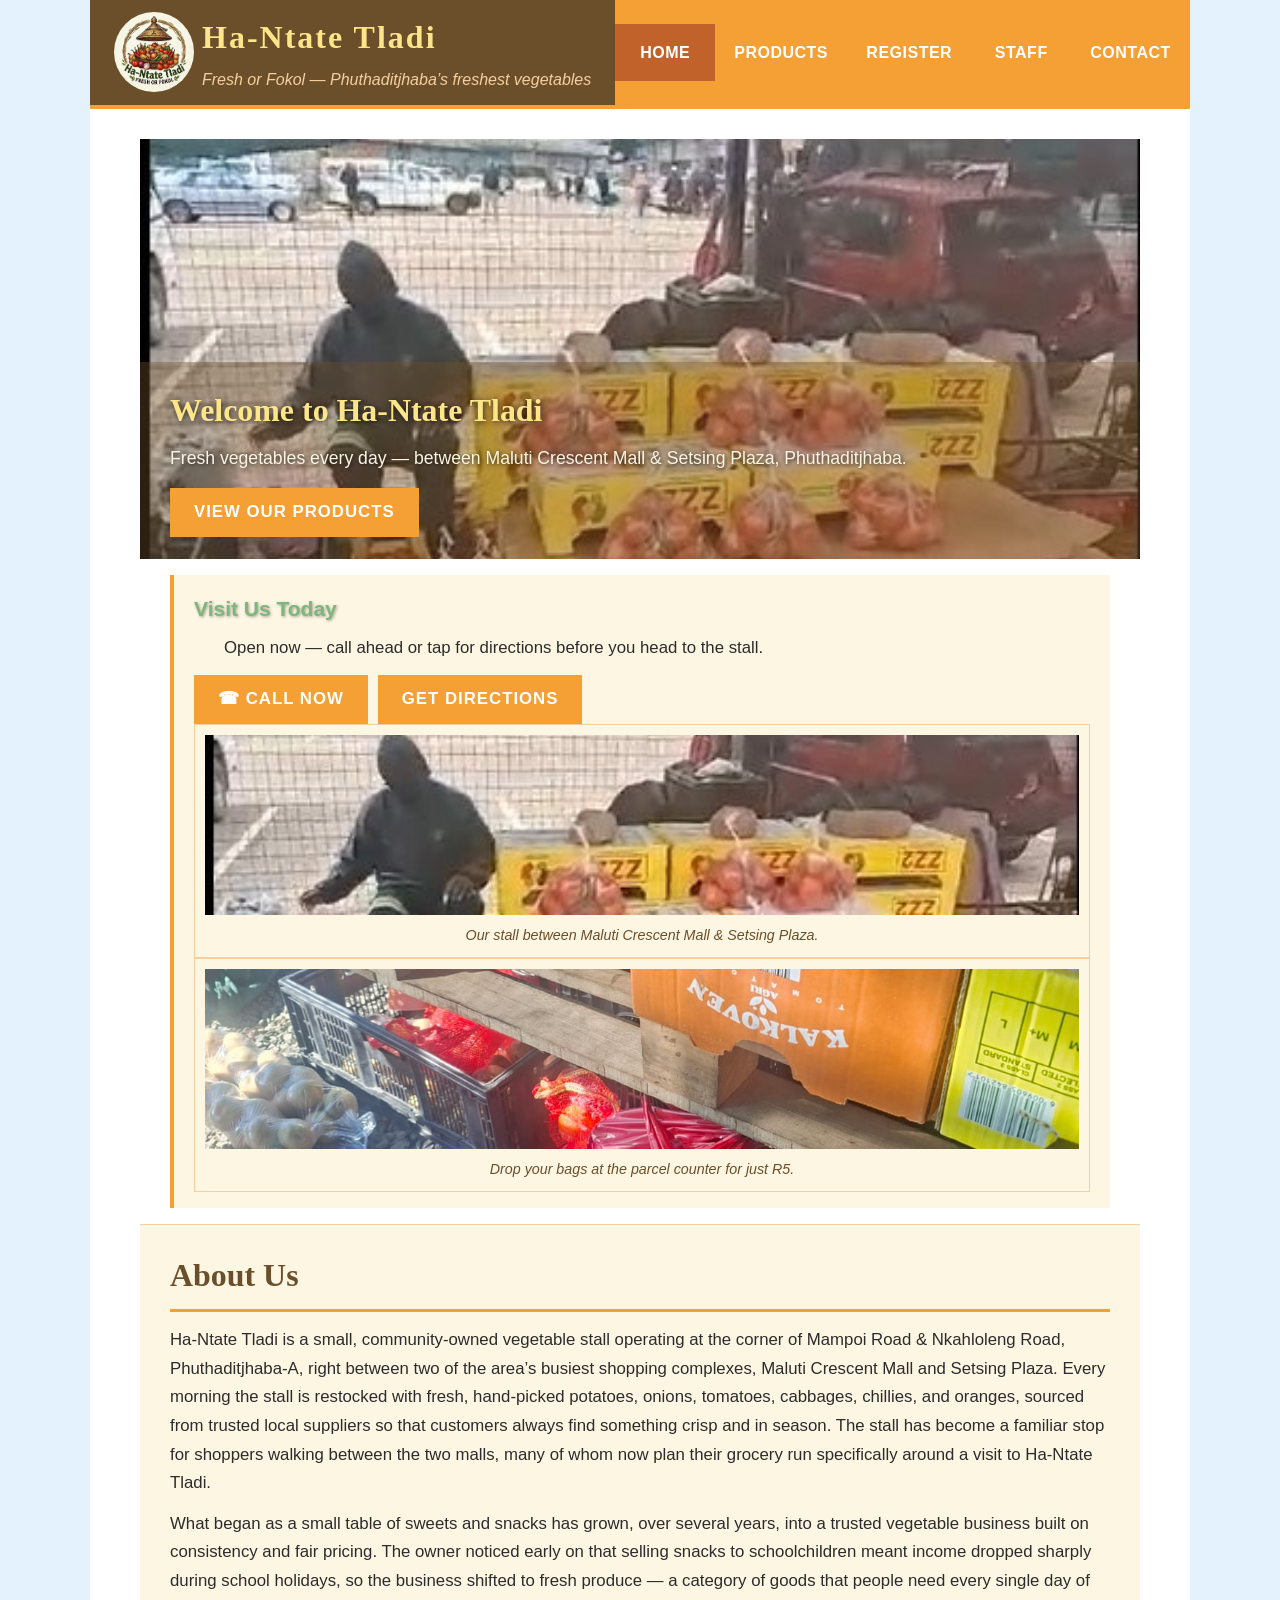
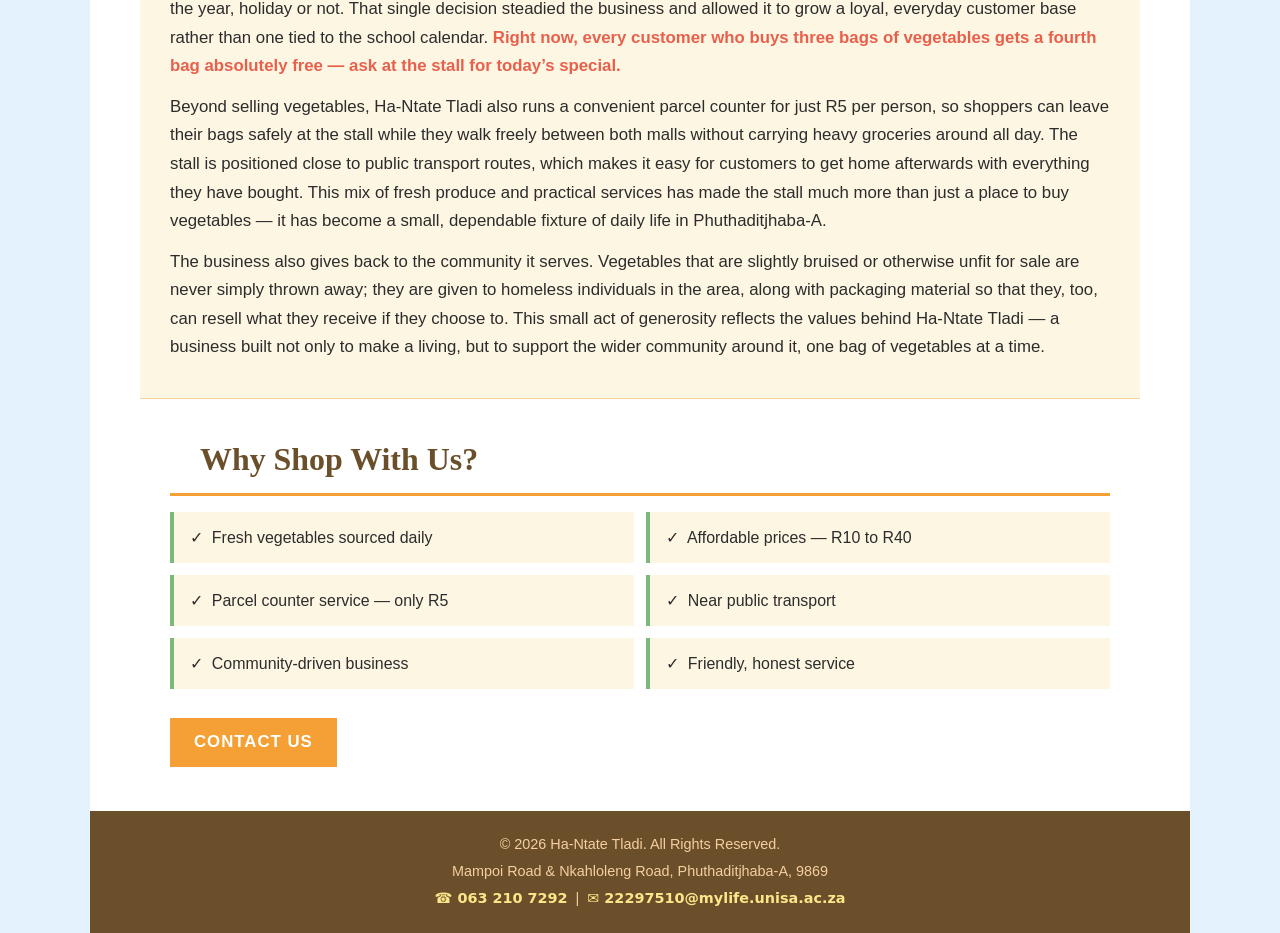
<file: index.html>
<!DOCTYPE html>
<!-- ================================================================
     index.html  —  Home Page
     Ha-Ntate Tladi Vegetable Vendor
     Student: Lehola Pheello Nicolin  |  No: 22297510
     Module:  ICT1513 — Assessment 5

     Every comment below is tagged "REQ 4x" so it can be matched
     directly against Assessment 5, requirement 4 (a–f).

     CODE SOURCES — Minnick, J. (2021). Responsive Web Design
     with HTML 5 & CSS (9th ed.). Cengage Learning.
     ┌──────────────────────────────────────────────────────┐
     │ Element                  │ Book page                 │
     ├──────────────────────────────────────────────────────┤
     │ DOCTYPE / html / head    │ Ch.1, p. HTML 31–34       │
     │ meta viewport            │ Ch.5, p. HTML 227–228     │
     │ link to CSS              │ Ch.4, p. HTML 159–160     │
     │ header / nav / main /    │                           │
     │   footer (semantic HTML5)│ Ch.2, p. HTML 55–58       │
     │ h1, h2, h3               │ Ch.2, p. HTML 61–63       │
     │ p paragraph              │ Ch.2, p. HTML 69–70       │
     │ img src alt              │ Ch.3, p. HTML 92–97       │
     │ a href (relative links)  │ Ch.3, p. HTML 103–104     │
     │ ul / li                  │ Ch.3, p. HTML 112–114     │
     │ nav ul li a              │ Ch.4, p. HTML 166–170     │
     │ #container id selector   │ Ch.4, p. HTML 156, 162    │
     │ .action class selector   │ Ch.4, p. HTML 183–185     │
     │ &copy; &nbsp; &mdash;    │ Ch.2, p. HTML 63–66       │
     │ inline style attribute   │ Ch.4, p. HTML 154–155     │
     └──────────────────────────────────────────────────────┘
     ================================================================ -->
<html lang="en">
<head>
    <meta charset="utf-8">
    <!-- meta viewport — Ch.5, p. HTML 227–228 -->
    <meta name="viewport" content="width=device-width, initial-scale=1.0">
    <!-- title — Ch.2, p. HTML 59 -->
    <title>Ha-Ntate Tladi &mdash; Fresh Vegetables</title>
    <!-- link to external CSS, now stored in the StyleSheet folder
         (Assessment 5, requirement 8) — Ch.4, p. HTML 159–160 -->
    <!-- A8-REQ: Add a favicon to every HTML file in the project -->
    <link rel="icon" type="image/png" href="images/logo.png">
    <link rel="stylesheet" href="StyleSheet/styles.css">
</head>
<body>

<!-- #container id selector — Ch.4, p. HTML 156, 162–163 -->
<div id="container">

    <!-- HEADER — Ch.2, p. HTML 55–58 -->
    <header>
        <!-- img element, class="round" applies REQ 9s circular style — Ch.3, p. HTML 92–97 -->
        <img src="images/logo.png" alt="Ha-Ntate Tladi logo" class="logo round">
        <div class="header-text">
            <!-- REQ 4a: the business name appears in the header section, in an h1 -->
            <h1>Ha-Ntate Tladi</h1>
            <!-- p tagline — Ch.2, p. HTML 69–70 -->
            <p class="tagline">Fresh or Fokol &mdash; Phuthaditjhaba&rsquo;s freshest vegetables</p>
        </div>
    </header>

    <!-- REQ 4b: navigation bar linking to all pages, coded as an
         unordered list — Ch.2, p. HTML 55–58 | ul/li/a — Ch.4, p. HTML 166–170 -->
    <nav>
        <ul>
            <!-- a href relative links — Ch.3, p. HTML 103–104 -->
            <li><a href="index.html" class="active">Home</a></li>
            <li><a href="products.html">Products</a></li>
            <li><a href="registration.html">Register</a></li>
            <li><a href="staff.html">Staff</a></li>
            <li><a href="contact.html">Contact</a></li>
        </ul>
    </nav>

    <!-- MAIN — Ch.2, p. HTML 55–58 -->
    <main>

        <!-- REQ 4c: hero image — img src alt — Ch.3, p. HTML 92–97 -->
        <div class="hero">
            <img src="images/stall.png"
                 alt="Ha-Ntate Tladi vegetable stall in Phuthaditjhaba">
            <div class="hero-overlay">
                <!-- h2 — Ch.2, p. HTML 61–62 -->
                <h2>Welcome to Ha-Ntate Tladi</h2>
                <!-- p — Ch.2, p. HTML 69–70 -->
                <p>Fresh vegetables every day &mdash; between Maluti Crescent Mall
                   &amp; Setsing Plaza, Phuthaditjhaba.</p>
                <!-- .action class link — Ch.4, p. HTML 183–185 -->
                <a href="products.html" class="action">View Our Products</a>
            </div>
        </div>

        <!-- ============================================================
             A8-REQ: "Add a new div element to the home page" +
             "Add figure elements to the home page" +
             "Modify the home page to add essential content for a
             mobile user."
             This div carries the class="mobile" so it can be shown to
             small-screen visitors and hidden again once the tablet
             media query takes over (see styles.css). The two tap-sized
             action links (call / directions) are the "essential
             content" a mobile shopper needs first; the two figure
             elements group a photo with its figcaption — Ch.3,
             p. HTML 97–99. ============================================= -->
        <div class="mobile">
            <!-- REQ: text-shadow style rule targets this h3 — see styles.css -->
            <h3>Visit Us Today</h3>
            <p>Open now &mdash; call ahead or tap for directions before
               you head to the stall.</p>
            <div class="mobile-actions">
                <a href="tel:+27632107292" class="action">&#9742;&nbsp;Call Now</a>
                <a href="contact.html" class="action">Get Directions</a>
            </div>
            <!-- figure/figcaption — Ch.3, p. HTML 97–99 -->
            <figure>
                <img src="images/stall.png"
                     alt="Ha-Ntate Tladi vegetable stall in Phuthaditjhaba">
                <figcaption>Our stall between Maluti Crescent Mall &amp; Setsing Plaza.</figcaption>
            </figure>
            <figure>
                <img src="images/parcel.jpg"
                     alt="Bags safely stored at the Ha-Ntate Tladi parcel counter">
                <figcaption>Drop your bags at the parcel counter for just R5.</figcaption>
            </figure>
        </div>

        <!-- A8-REQ: "tablet-desktop" class — richer marketing copy that
             is hidden on small mobile screens but shown once the
             visitor reaches a tablet or desktop viewport (styles.css
             swaps this with the .mobile div above). -->
        <div class="tablet-desktop">
            <h3>Shop With Confidence</h3>
            <p>From hand-picked produce to a safe parcel counter,
               Ha-Ntate Tladi has served the Phuthaditjhaba-A community
               for years with consistency, fair pricing, and a smile.
               Browse our full range of fresh vegetables and services
               below.</p>
        </div>

        <!-- REQ 4d: the main tag contains a minimum of three paragraphs
             about the business (well over 200 words in total) -->
        <div class="about-section">
            <!-- h2 — Ch.2, p. HTML 61–62 -->
            <h2>About Us</h2>

            <!-- REQ 4d paragraph 1 -->
            <p>Ha-Ntate Tladi is a small, community-owned vegetable stall
               operating at the corner of Mampoi Road &amp; Nkahloleng Road,
               Phuthaditjhaba-A, right between two of the area&rsquo;s busiest
               shopping complexes, Maluti Crescent Mall and Setsing Plaza.
               Every morning the stall is restocked with fresh, hand-picked
               potatoes, onions, tomatoes, cabbages, chillies, and oranges,
               sourced from trusted local suppliers so that customers always
               find something crisp and in season. The stall has become a
               familiar stop for shoppers walking between the two malls,
               many of whom now plan their grocery run specifically around
               a visit to Ha-Ntate Tladi.</p>

            <!-- REQ 4d paragraph 2 -->
            <p>What began as a small table of sweets and snacks has grown,
               over several years, into a trusted vegetable business built
               on consistency and fair pricing. The owner noticed early on
               that selling snacks to schoolchildren meant income dropped
               sharply during school holidays, so the business shifted to
               fresh produce &mdash; a category of goods that people need
               every single day of the year, holiday or not. That single
               decision steadied the business and allowed it to grow a
               loyal, everyday customer base rather than one tied to the
               school calendar.
               <!-- REQ 4e: style attribute added directly to text to
                    highlight a special promotion — Ch.4, p. HTML 154–155 -->
               <span style="color:#e8604c; font-weight:bold;">Right now,
               every customer who buys three bags of vegetables gets a
               fourth bag absolutely free &mdash; ask at the stall for
               today&rsquo;s special.</span></p>

            <!-- REQ 4d paragraph 3 -->
            <p>Beyond selling vegetables, Ha-Ntate Tladi also runs a
               convenient parcel counter for just R5 per person, so
               shoppers can leave their bags safely at the stall while
               they walk freely between both malls without carrying heavy
               groceries around all day. The stall is positioned close to
               public transport routes, which makes it easy for customers
               to get home afterwards with everything they have bought.
               This mix of fresh produce and practical services has made
               the stall much more than just a place to buy vegetables
               &mdash; it has become a small, dependable fixture of daily
               life in Phuthaditjhaba-A.</p>

            <!-- REQ 4d paragraph 4 -->
            <p>The business also gives back to the community it serves.
               Vegetables that are slightly bruised or otherwise unfit for
               sale are never simply thrown away; they are given to
               homeless individuals in the area, along with packaging
               material so that they, too, can resell what they receive if
               they choose to. This small act of generosity reflects the
               values behind Ha-Ntate Tladi &mdash; a business built not
               only to make a living, but to support the wider community
               around it, one bag of vegetables at a time.</p>
        </div>

        <!-- WHY SHOP WITH US — unordered list — Ch.3, p. HTML 112–114 -->
        <div class="highlights">
            <!-- h2 — Ch.2, p. HTML 61–62 -->
            <h2>Why Shop With Us?</h2>
            <ul>
                <li>&#10003;&nbsp; Fresh vegetables sourced daily</li>
                <li>&#10003;&nbsp; Affordable prices &mdash; R10 to R40</li>
                <li>&#10003;&nbsp; Parcel counter service &mdash; only R5</li>
                <li>&#10003;&nbsp; Near public transport</li>
                <li>&#10003;&nbsp; Community-driven business</li>
                <li>&#10003;&nbsp; Friendly, honest service</li>
            </ul>
            <br>
            <!-- relative link — Ch.3, p. HTML 103–104 -->
            <a href="contact.html" class="action">Contact Us</a>
        </div>

    </main>

    <!-- REQ 4f: footer contact details — telephone and email links with
         special characters for a small phone, envelope and copyright
         symbol — Ch.2, p. HTML 55–58, 66 -->
    <footer>
        <!-- &copy; copyright symbol — Ch.2, p. HTML 66 -->
        <p>&copy; 2026 Ha-Ntate Tladi. All Rights Reserved.</p>
        <p>Mampoi Road &amp; Nkahloleng Road, Phuthaditjhaba-A, 9869</p>
        <!-- &#9742; small phone character on the tel: link,
             &#9993; small envelope character on the mailto: link
             — Ch.3, p. HTML 104 -->
        <p>
            <a href="tel:+27632107292" class="tel-link">&#9742;&nbsp;063 210 7292</a>
            &nbsp;|&nbsp;
            <a href="mailto:22297510@mylife.unisa.ac.za" class="mail-link">&#9993;&nbsp;22297510@mylife.unisa.ac.za</a>
        </p>
    </footer>

</div><!-- end #container -->
</body>
</html>
</file>
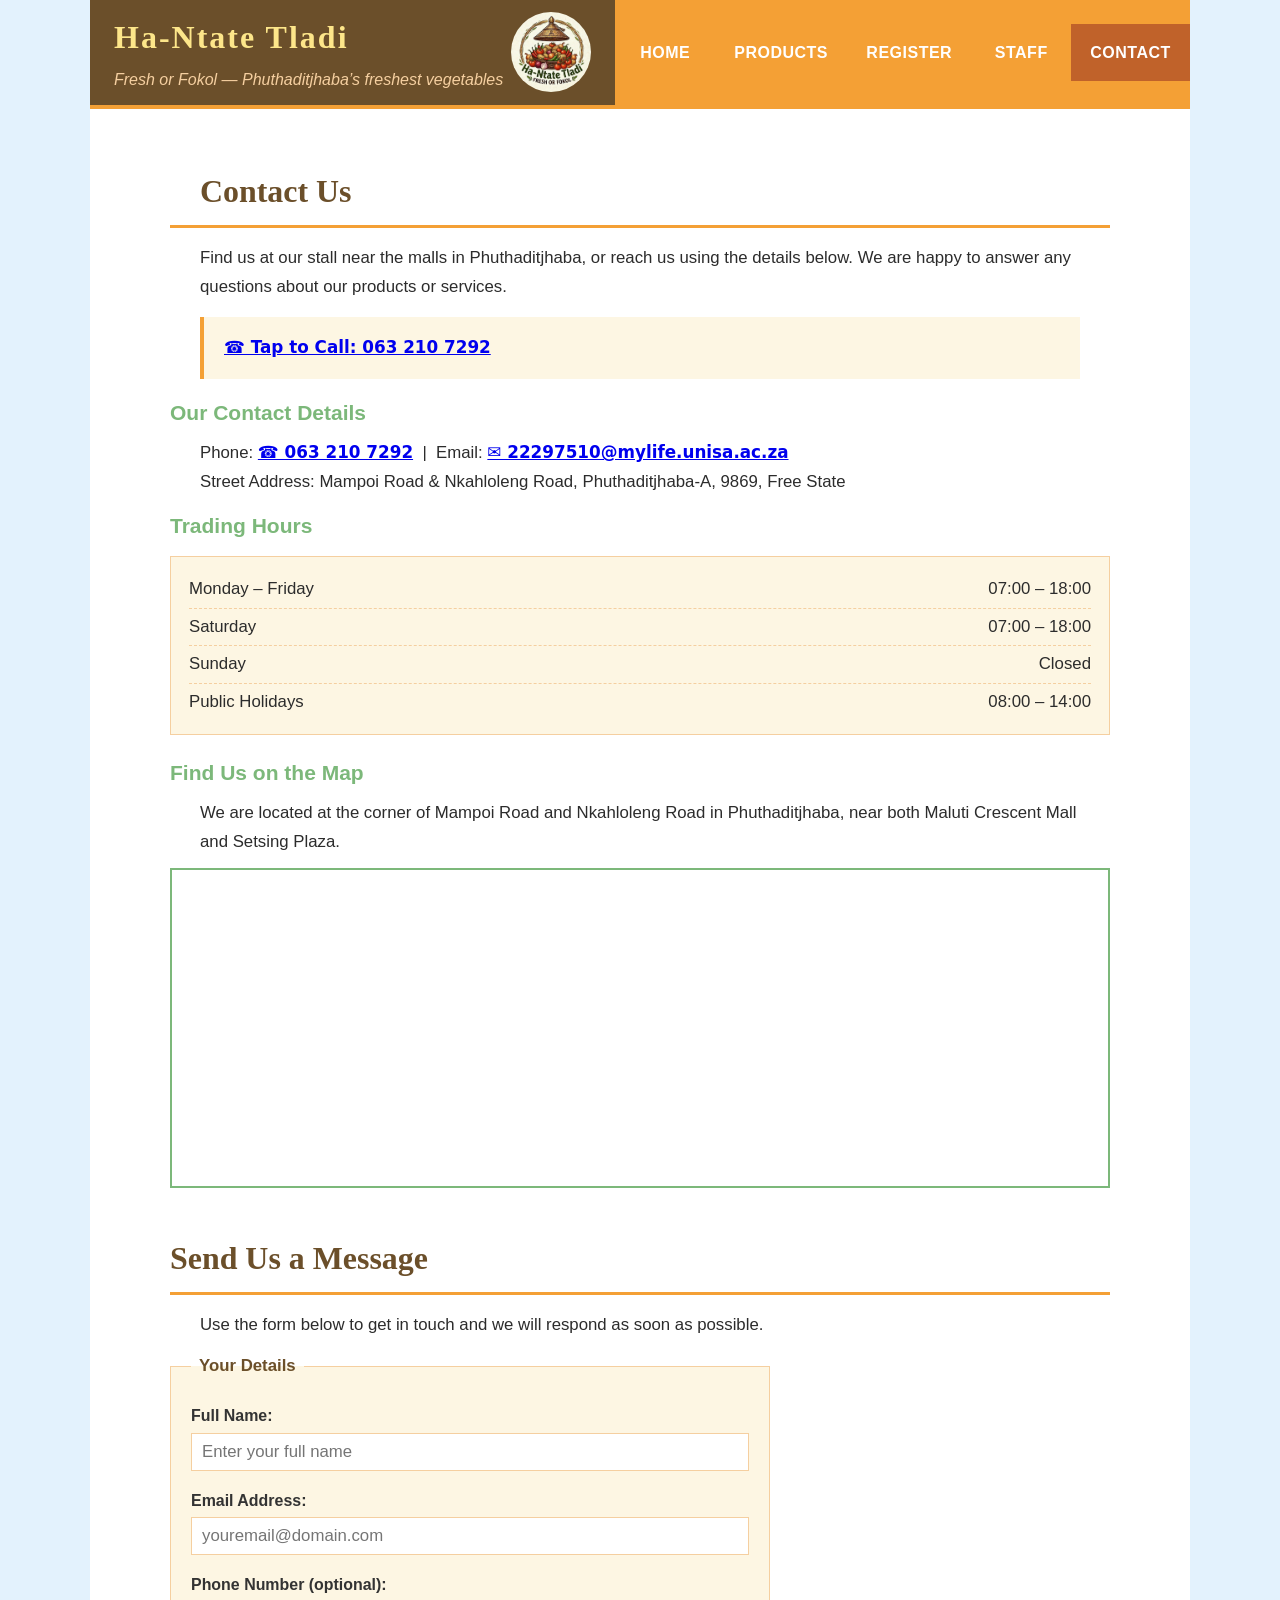
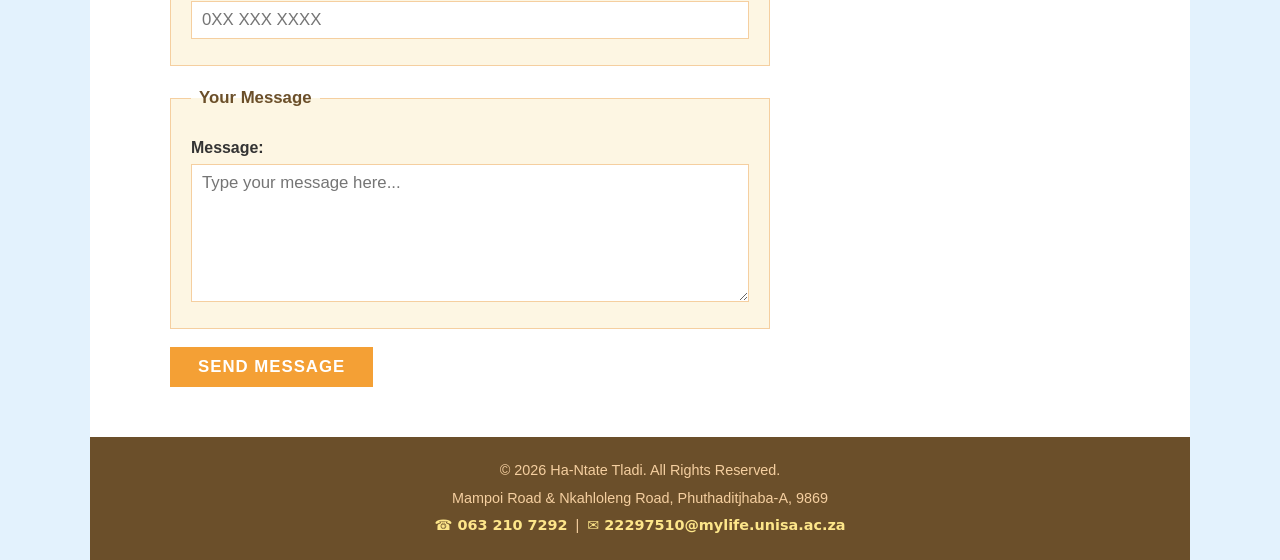
<file: contact.html>
<!DOCTYPE html>
<!-- ================================================================
     contact.html  —  Contact Page
     Ha-Ntate Tladi Vegetable Vendor
     Student: Lehola Pheello Nicolin  |  No: 22297510
     Module:  ICT1513 — Assessment 5

     Every comment below is tagged "REQ 7x" so it can be matched
     directly against Assessment 5, requirement 7 (a–g).

     Address sourced from signed permission letter (07-05-2026):
     Mampoi Road & Nkahloleng Road, Phuthaditjhaba-A, 9869
     Business phone: 063 210 7292

     CODE SOURCES — Minnick, J. (2021). Responsive Web Design
     with HTML 5 & CSS (9th ed.). Cengage Learning.
     ┌──────────────────────────────────────────────────────┐
     │ Element                  │ Book page                 │
     ├──────────────────────────────────────────────────────┤
     │ DOCTYPE / html / head    │ Ch.1, p. HTML 31–34       │
     │ meta viewport            │ Ch.5, p. HTML 227–228     │
     │ link to CSS              │ Ch.4, p. HTML 159–160     │
     │ header/nav/main/footer   │ Ch.2, p. HTML 55–58       │
     │ h1, h2, h3               │ Ch.2, p. HTML 61–63       │
     │ p paragraph              │ Ch.2, p. HTML 69–70       │
     │ ul / li (hours class)    │ Ch.3, p. HTML 112–114     │
     │ a href mailto:           │ Ch.3, p. HTML 104         │
     │ a href tel:              │ Ch.3, p. HTML 104         │
     │ iframe (embedded map)    │ Ch.3, p. HTML 118–120     │
     │ nav ul li a              │ Ch.4, p. HTML 166–170     │
     │ #contact id selector     │ Ch.4, p. HTML 182         │
     │ #container               │ Ch.4, p. HTML 156, 162    │
     │ form / fieldset / legend │ Ch.8, p. HTML 423–432     │
     │ label / input / textarea │ Ch.8, p. HTML 429–438     │
     │ input type="submit" .btn │ Ch.8, p. HTML 438         │
     │ required attribute       │ Ch.8, p. HTML 430–431     │
     │ &copy; &amp; &mdash;     │ Ch.2, p. HTML 63–66       │
     └──────────────────────────────────────────────────────┘
     ================================================================ -->
<html lang="en">
<head>
    <meta charset="utf-8">
    <meta name="viewport" content="width=device-width, initial-scale=1.0">
    <title>Ha-Ntate Tladi &mdash; Contact</title>
    <!-- A8-REQ: Add a favicon to every HTML file in the project -->
    <link rel="icon" type="image/png" href="images/logo.png">
    <link rel="stylesheet" href="StyleSheet/styles.css">
</head>
<body>

<div id="container">

    <!-- HEADER — Ch.2, p. HTML 55–58 -->
    <header>
        <!-- REQ 7a: business name in header -->
        <div class="header-text">
            <h1>Ha-Ntate Tladi</h1>
            <p class="tagline">Fresh or Fokol &mdash; Phuthaditjhaba&rsquo;s freshest vegetables</p>
        </div>
        <!-- REQ 7b: logo image placed below the h1 heading — Ch.3, p. HTML 92–97 -->
        <img src="images/logo.png" alt="Ha-Ntate Tladi logo" class="logo round">
    </header>

    <!-- REQ 7c: navigation bar linking to all pages, unordered list — Ch.4, p. HTML 166–170 -->
    <nav>
        <ul>
            <li><a href="index.html">Home</a></li>
            <li><a href="products.html">Products</a></li>
            <li><a href="registration.html">Register</a></li>
            <li><a href="staff.html">Staff</a></li>
            <li><a href="contact.html" class="active">Contact</a></li>
        </ul>
    </nav>

    <!-- MAIN — Ch.2, p. HTML 55–58 -->
    <main>

        <!-- #contact id selector — Ch.4, p. HTML 182 (Figure 4–50) -->
        <div id="contact">

            <!-- h2 — Ch.2, p. HTML 61–62 -->
            <h2>Contact Us</h2>

            <!-- p — Ch.2, p. HTML 69–70 -->
            <p>Find us at our stall near the malls in Phuthaditjhaba,
               or reach us using the details below. We are happy to
               answer any questions about our products or services.</p>

            <!-- A8-REQ: "Modify the contact page to add essential
                 content for a mobile user." A single, large tap-to-call
                 heading so a visitor on a phone can reach the stall in
                 one tap; class="mobile" is reused from the home page so
                 both share the same style rule (styles.css). -->
            <h4 class="mobile">
                <a href="tel:+27632107292" class="tel-link">&#9742;&nbsp;Tap to Call: 063 210 7292</a>
            </h4>

            <!-- ========================================================
                 A8-REQ: "Add section elements to the Contact Us page to
                 group content." Two section elements group the page's
                 two natural clusters of information: contact/hours
                 details, and the embedded map — Ch.2, p. HTML 55–58
                 (section is a semantic HTML5 grouping element).
                 ======================================================== -->
            <section class="contact-details">

                <!-- h3 — Ch.2, p. HTML 61–62 -->
                <h3>Our Contact Details</h3>

                <!-- REQ 7e: main tag contains the phone number, email
                     address, and street address, with phone and email
                     linked — Ch.3, p. HTML 104 -->
                <p>
                    Phone:
                    <a href="tel:+27632107292" class="tel-link">&#9742;&nbsp;063 210 7292</a>
                    &nbsp;|&nbsp;
                    Email:
                    <a href="mailto:22297510@mylife.unisa.ac.za" class="mail-link">&#9993;&nbsp;22297510@mylife.unisa.ac.za</a>
                    <br>
                    Street Address: Mampoi Road &amp; Nkahloleng Road,
                    Phuthaditjhaba-A, 9869, Free State
                </p>

                <!-- REQ 7d: business hours as an unordered list with
                     class="hours" — Ch.3, p. HTML 112–114 -->
                <h3>Trading Hours</h3>
                <ul class="hours">
                    <li><span>Monday &ndash; Friday</span><span>07:00 &ndash; 18:00</span></li>
                    <li><span>Saturday</span><span>07:00 &ndash; 18:00</span></li>
                    <li><span>Sunday</span><span>Closed</span></li>
                    <li><span>Public Holidays</span><span>08:00 &ndash; 14:00</span></li>
                </ul>

            </section><!-- end .contact-details section -->

            <section class="map-section">

                <!-- h3 — Ch.2, p. HTML 61–62 -->
                <h3>Find Us on the Map</h3>

                <!-- p — Ch.2, p. HTML 69–70 -->
                <p>We are located at the corner of Mampoi Road and
                   Nkahloleng Road in Phuthaditjhaba, near both
                   Maluti Crescent Mall and Setsing Plaza.</p>

                <!-- REQ 7f: embedded map using the map class — Ch.3, p. HTML 118–120
                     The textbook demonstrates embedding a Google Map
                     using an iframe element with src, width, height,
                     and title attributes. -->
                <iframe
                    class="map"
                    src="https://maps.google.com/maps?q=Phuthaditjhaba+Free+State+South+Africa&amp;output=embed"
                    width="100%"
                    height="320"
                    title="Map showing Ha-Ntate Tladi location in Phuthaditjhaba">
                </iframe>

            </section><!-- end .map-section section -->

        </div><!-- end #contact -->

        <!-- CONTACT FORM — Ch.8, p. HTML 423–444 -->
        <div id="form">

            <h2>Send Us a Message</h2>

            <p>Use the form below to get in touch and we will
               respond as soon as possible.</p>

            <!-- form element — Ch.8, p. HTML 423–424 -->
            <form action="#" method="post">

                <!-- fieldset / legend — Ch.8, p. HTML 431–432 -->
                <fieldset>
                    <legend>Your Details</legend>

                    <label for="cname">Full Name:</label>
                    <input type="text"
                           id="cname"
                           name="cname"
                           placeholder="Enter your full name"
                           required>

                    <label for="cemail">Email Address:</label>
                    <input type="email"
                           id="cemail"
                           name="cemail"
                           placeholder="youremail@domain.com"
                           required>

                    <label for="cphone">Phone Number (optional):</label>
                    <input type="tel"
                           id="cphone"
                           name="cphone"
                           placeholder="0XX XXX XXXX">
                </fieldset>

                <fieldset>
                    <legend>Your Message</legend>

                    <label for="cmessage">Message:</label>
                    <textarea id="cmessage"
                              name="cmessage"
                              rows="6"
                              cols="35"
                              placeholder="Type your message here..."
                              required></textarea>
                </fieldset>

                <input type="submit"
                       id="submit"
                       value="Send Message"
                       class="btn">

            </form><!-- end form -->

        </div><!-- end #form -->

    </main>

    <!-- REQ 7g: footer contact details with special characters — Ch.2, p. HTML 55–58, 66 -->
    <footer>
        <p>&copy; 2026 Ha-Ntate Tladi. All Rights Reserved.</p>
        <p>Mampoi Road &amp; Nkahloleng Road, Phuthaditjhaba-A, 9869</p>
        <p>
            <a href="tel:+27632107292" class="tel-link">&#9742;&nbsp;063 210 7292</a>
            &nbsp;|&nbsp;
            <a href="mailto:22297510@mylife.unisa.ac.za" class="mail-link">&#9993;&nbsp;22297510@mylife.unisa.ac.za</a>
        </p>
    </footer>

</div><!-- end #container -->
</body>
</html>
</file>
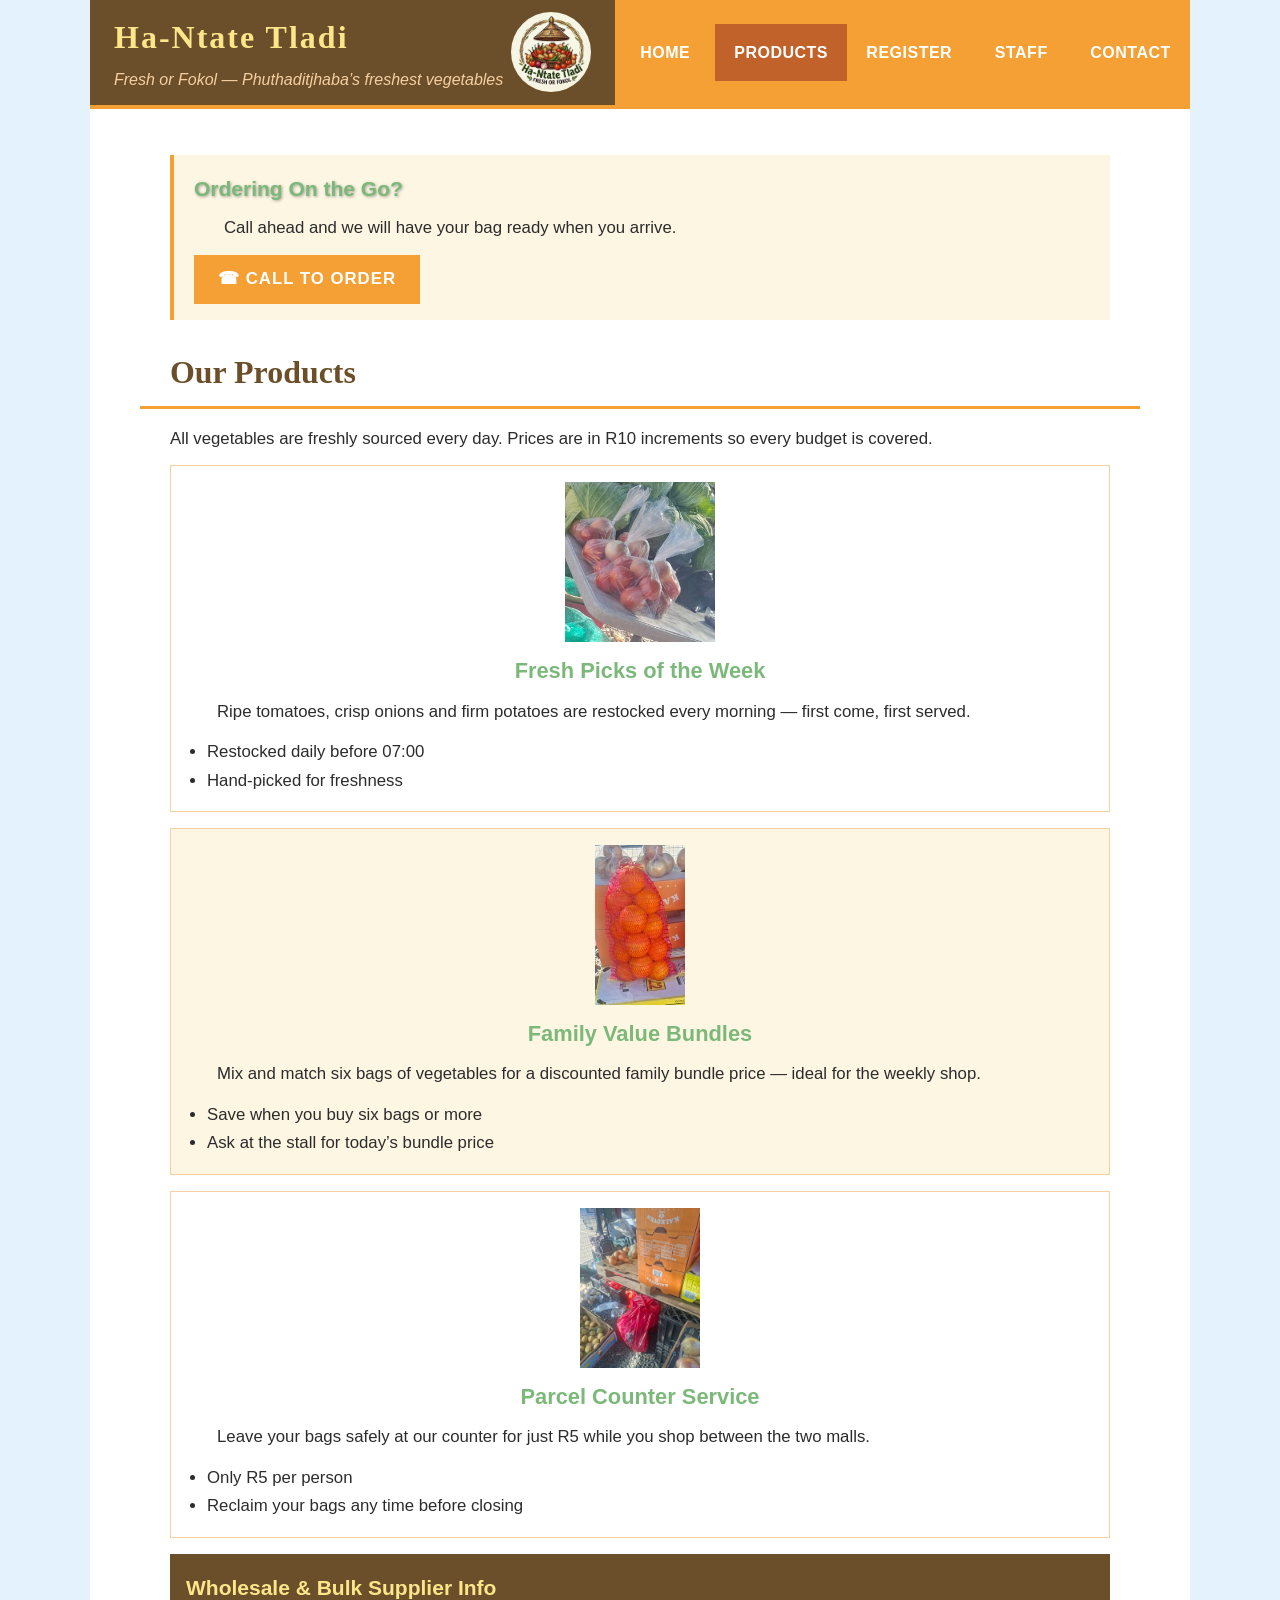
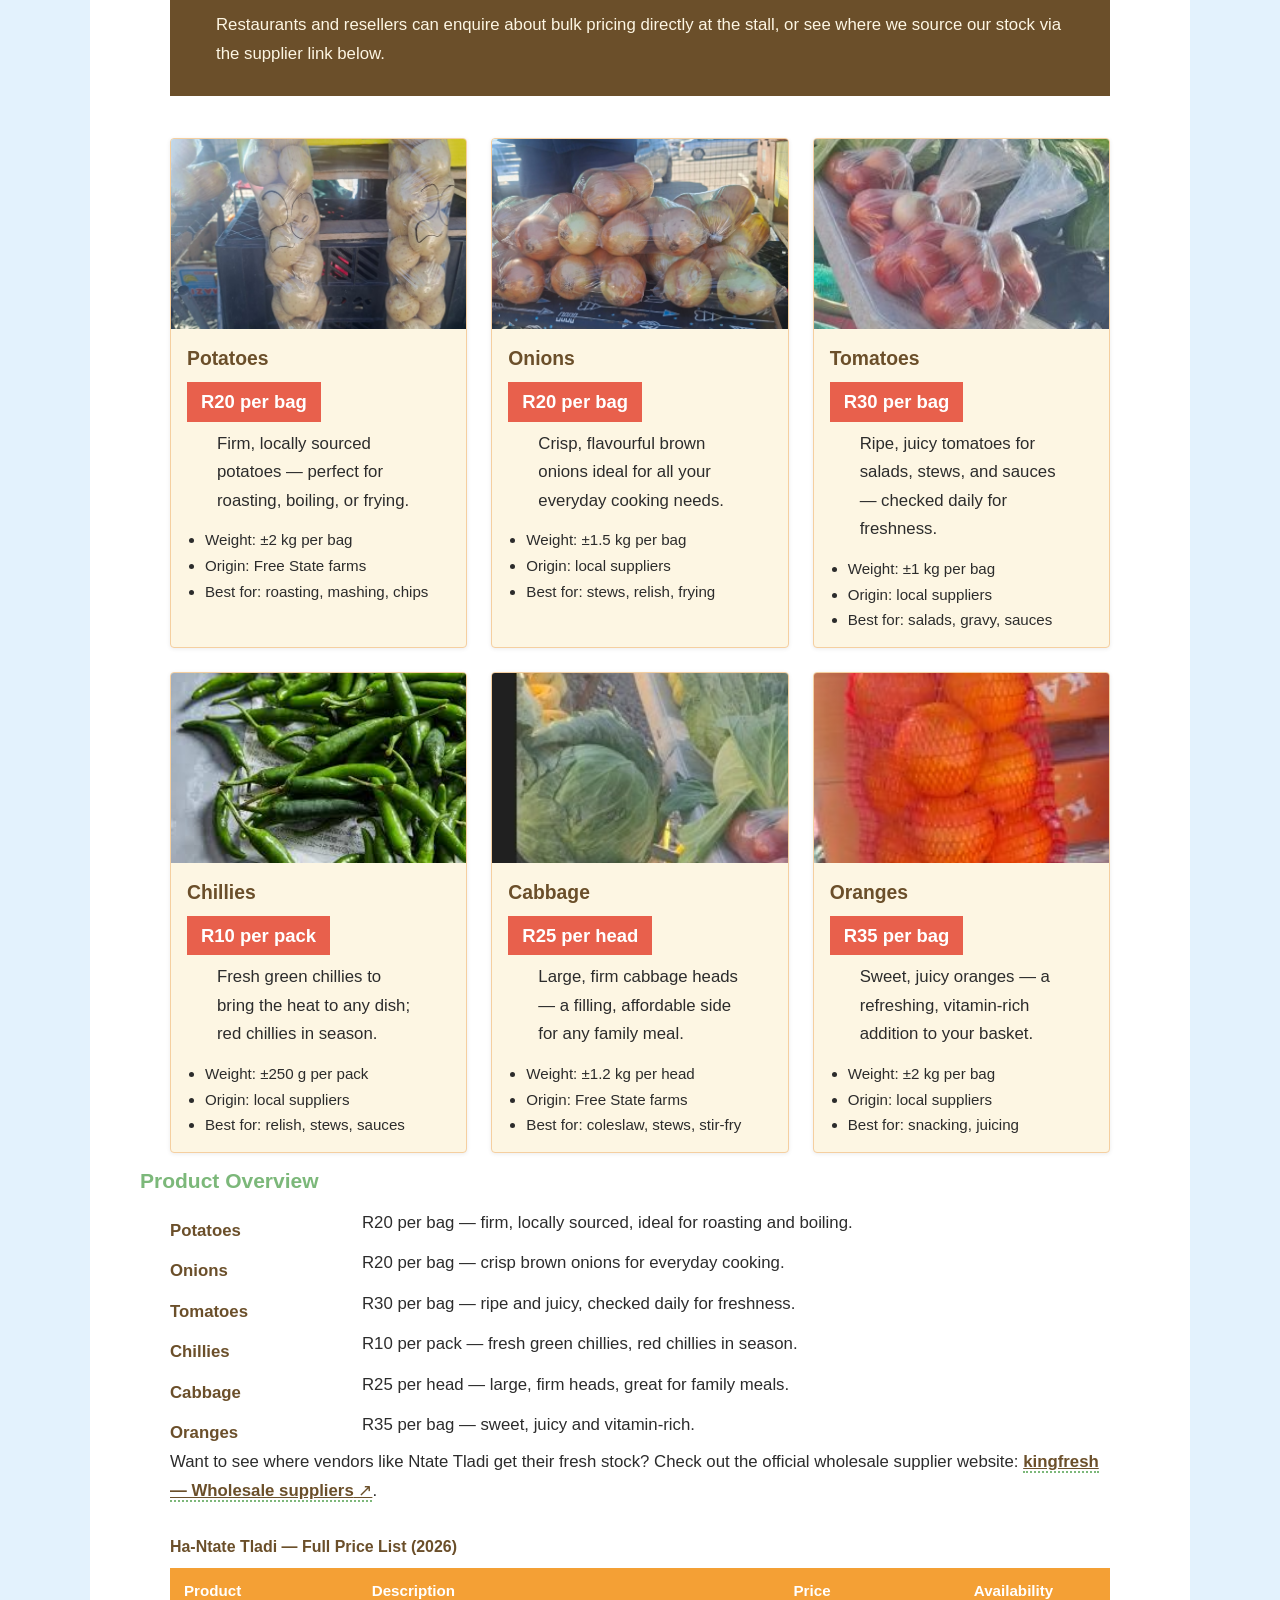
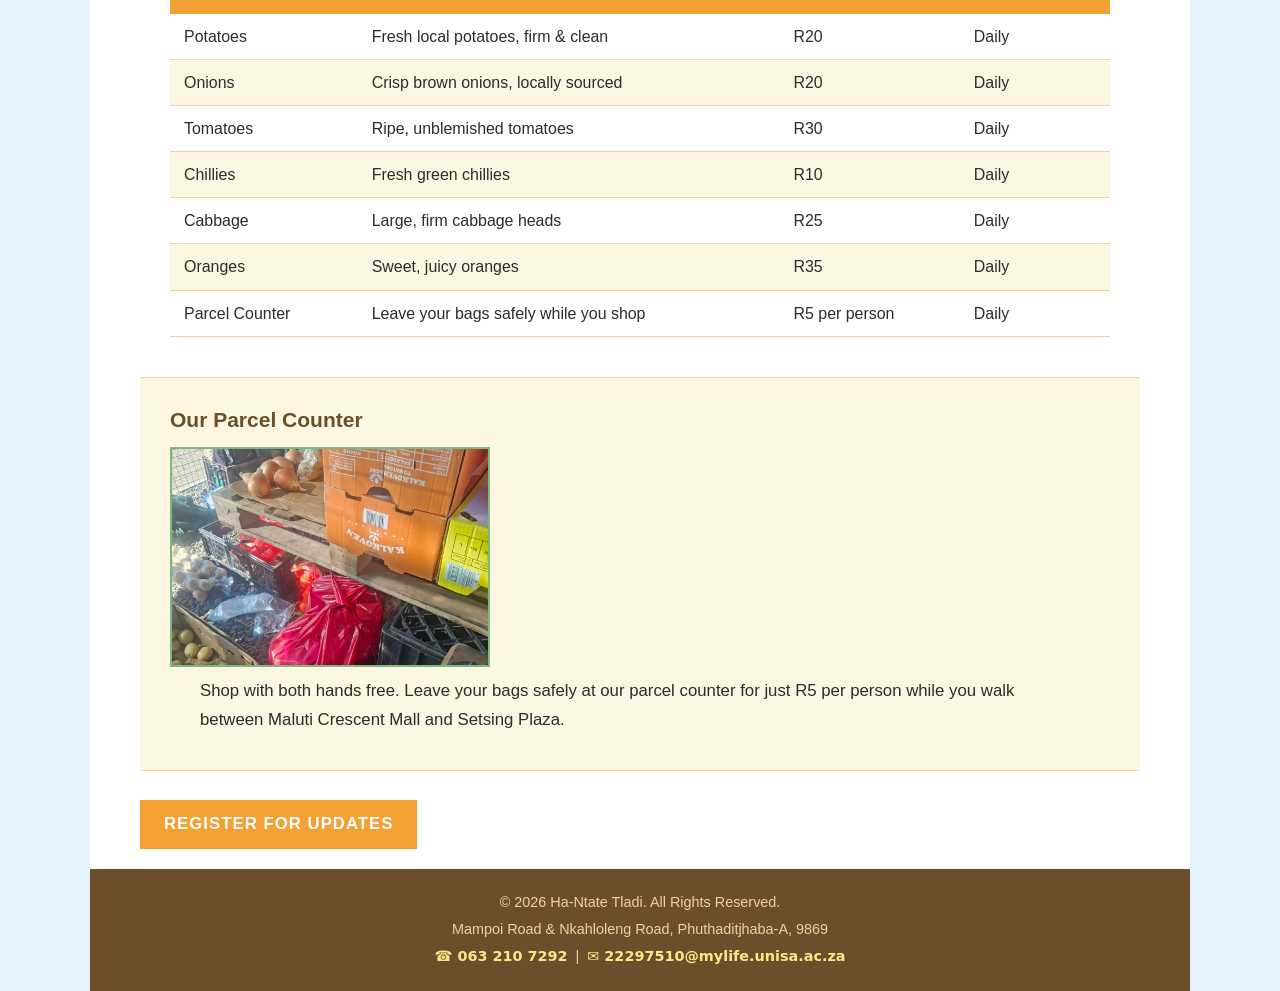
<file: products.html>
<!DOCTYPE html>
<!-- ================================================================
     products.html  —  Products Page
     Ha-Ntate Tladi Vegetable Vendor
     Student: Lehola Pheello Nicolin  |  No: 22297510
     Module:  ICT1513 — Assessment 5

     Every comment below is tagged "REQ 5x" so it can be matched
     directly against Assessment 5, requirement 5 (a–g).

     CODE SOURCES — Minnick, J. (2021). Responsive Web Design
     with HTML 5 & CSS (9th ed.). Cengage Learning.
     ┌──────────────────────────────────────────────────────┐
     │ Element                  │ Book page                 │
     ├──────────────────────────────────────────────────────┤
     │ DOCTYPE / html / head    │ Ch.1, p. HTML 31–34       │
     │ meta viewport            │ Ch.5, p. HTML 227–228     │
     │ link to CSS              │ Ch.4, p. HTML 159–160     │
     │ header/nav/main/footer   │ Ch.2, p. HTML 55–58       │
     │ h1, h2, h3               │ Ch.2, p. HTML 61–63       │
     │ p paragraph              │ Ch.2, p. HTML 69–70       │
     │ img src alt              │ Ch.3, p. HTML 92–97       │
     │ a href (relative links)  │ Ch.3, p. HTML 103–104     │
     │ ul / li                  │ Ch.3, p. HTML 112–114     │
     │ dl / dt / dd             │ Ch.3, p. HTML 114–116     │
     │ table/caption/thead/     │                           │
     │   tbody/tr/th/td         │ Ch.8, p. HTML 403–415     │
     │ nav ul li a              │ Ch.4, p. HTML 166–170     │
     │ #container               │ Ch.4, p. HTML 156, 162    │
     │ .action                  │ Ch.4, p. HTML 183–185     │
     │ .external-link           │ Ch.4, p. HTML 183–185     │
     │ &copy; &amp; &mdash;     │ Ch.2, p. HTML 63–66       │
     └──────────────────────────────────────────────────────┘
     ================================================================ -->
<html lang="en">
<head>
    <meta charset="utf-8">
    <meta name="viewport" content="width=device-width, initial-scale=1.0">
    <title>Ha-Ntate Tladi &mdash; Products</title>
    <!-- A8-REQ: Add a favicon to every HTML file in the project -->
    <link rel="icon" type="image/png" href="images/logo.png">
    <link rel="stylesheet" href="StyleSheet/styles.css">
</head>
<body>

<div id="container">

    <!-- HEADER — Ch.2, p. HTML 55–58 -->
    <header>
        <!-- REQ 5a: business name in header. REQ 5b: image below the
             heading displaying the business logo — the h1 is placed
             first, then the logo image, so the logo renders below the
             heading text as required. -->
        <div class="header-text">
            <h1>Ha-Ntate Tladi</h1>
            <p class="tagline">Fresh or Fokol &mdash; Phuthaditjhaba&rsquo;s freshest vegetables</p>
        </div>
        <!-- REQ 5b: logo image placed below the h1 heading — Ch.3, p. HTML 92–97 -->
        <img src="images/logo.png" alt="Ha-Ntate Tladi logo" class="logo round">
    </header>

    <!-- REQ 5c: navigation bar linking to all pages, unordered list — Ch.4, p. HTML 166–170 -->
    <nav>
        <ul>
            <li><a href="index.html">Home</a></li>
            <li><a href="products.html" class="active">Products</a></li>
            <li><a href="registration.html">Register</a></li>
            <li><a href="staff.html">Staff</a></li>
            <li><a href="contact.html">Contact</a></li>
        </ul>
    </nav>

    <!-- MAIN — Ch.2, p. HTML 55–58
         A8-REQ: "Add a class attribute value of grid to the main
         element." class="grid" turns main into a CSS grid container
         once the tablet/desktop media queries switch display:grid on
         (see styles.css main.grid rules). -->
    <main class="grid">

        <!-- A8-REQ: "Modify the products page to add essential content
             for a mobile user." A tap-to-call callout so a mobile
             shopper can reserve produce before arriving at the stall. -->
        <div class="mobile">
            <h3>Ordering On the Go?</h3>
            <p>Call ahead and we will have your bag ready when you arrive.</p>
            <a href="tel:+27632107292" class="action">&#9742;&nbsp;Call to Order</a>
        </div>

        <div class="products-section">

            <!-- h2 — Ch.2, p. HTML 61–62 -->
            <h2>Our Products</h2>

            <!-- p — Ch.2, p. HTML 69–70 -->
            <p>All vegetables are freshly sourced every day. Prices
               are in R10 increments so every budget is covered.</p>

            <!-- ========================================================
                 A8-REQ: "Insert three article elements within the main
                 element. Add content to each." + "Below the last
                 article element, insert an aside element with
                 additional content."
                 Each article is a short, self-contained highlight
                 (image + heading + text); the aside that follows the
                 third article carries related-but-secondary content
                 (wholesale supplier info) and, in the grid layout, is
                 styled to span all three columns — see styles.css.
                 ======================================================== -->
            <article class="product-highlight">
                <img src="images/tomatoes.jpg" alt="Fresh tomatoes at Ha-Ntate Tladi">
                <h3>Fresh Picks of the Week</h3>
                <p>Ripe tomatoes, crisp onions and firm potatoes are
                   restocked every morning &mdash; first come, first served.</p>
                <ul>
                    <li>Restocked daily before 07:00</li>
                    <li>Hand-picked for freshness</li>
                </ul>
            </article>

            <article class="product-highlight">
                <img src="images/oranges.png" alt="Fresh oranges at Ha-Ntate Tladi">
                <h3>Family Value Bundles</h3>
                <p>Mix and match six bags of vegetables for a discounted
                   family bundle price &mdash; ideal for the weekly shop.</p>
                <ul>
                    <li>Save when you buy six bags or more</li>
                    <li>Ask at the stall for today&rsquo;s bundle price</li>
                </ul>
            </article>

            <article class="product-highlight">
                <img src="images/parcel.jpg" alt="Parcel counter at Ha-Ntate Tladi">
                <h3>Parcel Counter Service</h3>
                <p>Leave your bags safely at our counter for just R5
                   while you shop between the two malls.</p>
                <ul>
                    <li>Only R5 per person</li>
                    <li>Reclaim your bags any time before closing</li>
                </ul>
            </article>

            <aside class="product-aside">
                <h3>Wholesale &amp; Bulk Supplier Info</h3>
                <p>Restaurants and resellers can enquire about bulk
                   pricing directly at the stall, or see where we
                   source our stock via the supplier link below.</p>
            </aside>

            <!-- REQ 5d: main tag contains a minimum of six products,
                 each with an image, a short description, and detailed
                 information in list format.
                 REQ 5h (CSS req 9h): #product-list id selector -->
            <div id="product-list">
            <div class="products-grid">

                <!-- PRODUCT 1: POTATOES — img — Ch.3, p. HTML 92–97 -->
                <div class="product-card">
                    <img src="images/potatoes.jpg"
                         alt="Fresh potatoes at Ha-Ntate Tladi">
                    <div class="product-card-body">
                        <!-- h3 — Ch.2, p. HTML 61–62 -->
                        <h3>Potatoes</h3>
                        <span class="price-tag">R20 per bag</span>
                        <!-- short description — REQ 5d -->
                        <p>Firm, locally sourced potatoes &mdash; perfect
                           for roasting, boiling, or frying.</p>
                        <!-- detailed information in list format — ul — REQ 5d -->
                        <ul>
                            <li>Weight: &plusmn;2&nbsp;kg per bag</li>
                            <li>Origin: Free State farms</li>
                            <li>Best for: roasting, mashing, chips</li>
                        </ul>
                    </div>
                </div>

                <!-- PRODUCT 2: ONIONS -->
                <div class="product-card">
                    <img src="images/onions.jpg"
                         alt="Fresh onions at Ha-Ntate Tladi">
                    <div class="product-card-body">
                        <h3>Onions</h3>
                        <span class="price-tag">R20 per bag</span>
                        <p>Crisp, flavourful brown onions ideal for
                           all your everyday cooking needs.</p>
                        <ul>
                            <li>Weight: &plusmn;1.5&nbsp;kg per bag</li>
                            <li>Origin: local suppliers</li>
                            <li>Best for: stews, relish, frying</li>
                        </ul>
                    </div>
                </div>

                <!-- PRODUCT 3: TOMATOES -->
                <div class="product-card">
                    <img src="images/tomatoes.jpg"
                         alt="Fresh tomatoes at Ha-Ntate Tladi">
                    <div class="product-card-body">
                        <h3>Tomatoes</h3>
                        <span class="price-tag">R30 per bag</span>
                        <p>Ripe, juicy tomatoes for salads, stews, and
                           sauces &mdash; checked daily for freshness.</p>
                        <ul>
                            <li>Weight: &plusmn;1&nbsp;kg per bag</li>
                            <li>Origin: local suppliers</li>
                            <li>Best for: salads, gravy, sauces</li>
                        </ul>
                    </div>
                </div>

                <!-- PRODUCT 4: CHILLIES -->
                <div class="product-card">
                    <img src="images/chillies.jpg"
                         alt="Fresh green chillies at Ha-Ntate Tladi">
                    <div class="product-card-body">
                        <h3>Chillies</h3>
                        <span class="price-tag">R10 per pack</span>
                        <p>Fresh green chillies to bring the heat to
                           any dish; red chillies in season.</p>
                        <ul>
                            <li>Weight: &plusmn;250&nbsp;g per pack</li>
                            <li>Origin: local suppliers</li>
                            <li>Best for: relish, stews, sauces</li>
                        </ul>
                    </div>
                </div>

                <!-- PRODUCT 5: CABBAGE -->
                <div class="product-card">
                    <img src="images/cabbage.png"
                         alt="Fresh cabbage heads at Ha-Ntate Tladi">
                    <div class="product-card-body">
                        <h3>Cabbage</h3>
                        <span class="price-tag">R25 per head</span>
                        <p>Large, firm cabbage heads &mdash; a filling,
                           affordable side for any family meal.</p>
                        <ul>
                            <li>Weight: &plusmn;1.2&nbsp;kg per head</li>
                            <li>Origin: Free State farms</li>
                            <li>Best for: coleslaw, stews, stir-fry</li>
                        </ul>
                    </div>
                </div>

                <!-- PRODUCT 6: ORANGES -->
                <div class="product-card">
                    <img src="images/oranges.png"
                         alt="Fresh oranges at Ha-Ntate Tladi">
                    <div class="product-card-body">
                        <h3>Oranges</h3>
                        <span class="price-tag">R35 per bag</span>
                        <p>Sweet, juicy oranges &mdash; a refreshing,
                           vitamin-rich addition to your basket.</p>
                        <ul>
                            <li>Weight: &plusmn;2&nbsp;kg per bag</li>
                            <li>Origin: local suppliers</li>
                            <li>Best for: snacking, juicing</li>
                        </ul>
                    </div>
                </div>

            </div><!-- end products-grid -->
            </div><!-- end #product-list -->

            <!-- REQ 5e: description list (dl/dt/dd) with information
                 related to each product — Ch.3, p. HTML 114–116 -->
            <div class="product-overview">
                <h3>Product Overview</h3>
                <dl>
                    <dt>Potatoes</dt>
                    <dd>R20 per bag &mdash; firm, locally sourced, ideal for roasting and boiling.</dd>
                    <dt>Onions</dt>
                    <dd>R20 per bag &mdash; crisp brown onions for everyday cooking.</dd>
                    <dt>Tomatoes</dt>
                    <dd>R30 per bag &mdash; ripe and juicy, checked daily for freshness.</dd>
                    <dt>Chillies</dt>
                    <dd>R10 per pack &mdash; fresh green chillies, red chillies in season.</dd>
                    <dt>Cabbage</dt>
                    <dd>R25 per head &mdash; large, firm heads, great for family meals.</dd>
                    <dt>Oranges</dt>
                    <dd>R35 per bag &mdash; sweet, juicy and vitamin-rich.</dd>
                </dl>
            </div>

            <!-- REQ 5f: link to a website related to the business,
                 styled with the external-link class — Ch.4, p. HTML 183–185 -->
            <p>Want to see where vendors like Ntate Tladi get their fresh stock? Check out the official wholesale supplier website:
               <a href="https://kingfresh.co.za/"
                  class="external-link"
                  target="_blank"
                  rel="noopener noreferrer">kingfresh &mdash; Wholesale suppliers</a>.</p>

            <!-- REQ 5h (CSS req 9h): #price-table id selector -->
            <div id="price-table">
            <!-- PRICE TABLE — Ch.8, p. HTML 403–415 -->
            <table>
                <caption>Ha-Ntate Tladi &mdash; Full Price List (2026)</caption>
                <thead>
                    <tr>
                        <th>Product</th>
                        <th>Description</th>
                        <th>Price</th>
                        <th>Availability</th>
                    </tr>
                </thead>
                <tbody>
                    <tr>
                        <td>Potatoes</td>
                        <td>Fresh local potatoes, firm &amp; clean</td>
                        <td>R20</td>
                        <td>Daily</td>
                    </tr>
                    <tr>
                        <td>Onions</td>
                        <td>Crisp brown onions, locally sourced</td>
                        <td>R20</td>
                        <td>Daily</td>
                    </tr>
                    <tr>
                        <td>Tomatoes</td>
                        <td>Ripe, unblemished tomatoes</td>
                        <td>R30</td>
                        <td>Daily</td>
                    </tr>
                    <tr>
                        <td>Chillies</td>
                        <td>Fresh green chillies</td>
                        <td>R10</td>
                        <td>Daily</td>
                    </tr>
                    <tr>
                        <td>Cabbage</td>
                        <td>Large, firm cabbage heads</td>
                        <td>R25</td>
                        <td>Daily</td>
                    </tr>
                    <tr>
                        <td>Oranges</td>
                        <td>Sweet, juicy oranges</td>
                        <td>R35</td>
                        <td>Daily</td>
                    </tr>
                    <tr>
                        <td>Parcel Counter</td>
                        <td>Leave your bags safely while you shop</td>
                        <td>R5 per person</td>
                        <td>Daily</td>
                    </tr>
                </tbody>
            </table>
            </div><!-- end #price-table -->

            <!-- PARCEL COUNTER SERVICE — img src alt — Ch.3, p. HTML 92–97 -->
            <div class="parcel-service">
                <h3>Our Parcel Counter</h3>
                <img src="images/parcel.jpg"
                     alt="Bags of onions and potatoes safely stored at the Ha-Ntate Tladi parcel counter">
                <p>Shop with both hands free. Leave your bags safely at
                   our parcel counter for just R5 per person while you
                   walk between Maluti Crescent Mall and Setsing Plaza.</p>
            </div>

            <br>
            <!-- relative link — Ch.3, p. HTML 103–104 -->
            <a href="registration.html" class="action">Register for Updates</a>

        </div><!-- end products-section -->

    </main>

    <!-- REQ 5g: footer contact details with special characters — Ch.2, p. HTML 55–58, 66 -->
    <footer>
        <p>&copy; 2026 Ha-Ntate Tladi. All Rights Reserved.</p>
        <p>Mampoi Road &amp; Nkahloleng Road, Phuthaditjhaba-A, 9869</p>
        <p>
            <a href="tel:+27632107292" class="tel-link">&#9742;&nbsp;063 210 7292</a>
            &nbsp;|&nbsp;
            <a href="mailto:22297510@mylife.unisa.ac.za" class="mail-link">&#9993;&nbsp;22297510@mylife.unisa.ac.za</a>
        </p>
    </footer>

</div><!-- end #container -->
</body>
</html>
</file>
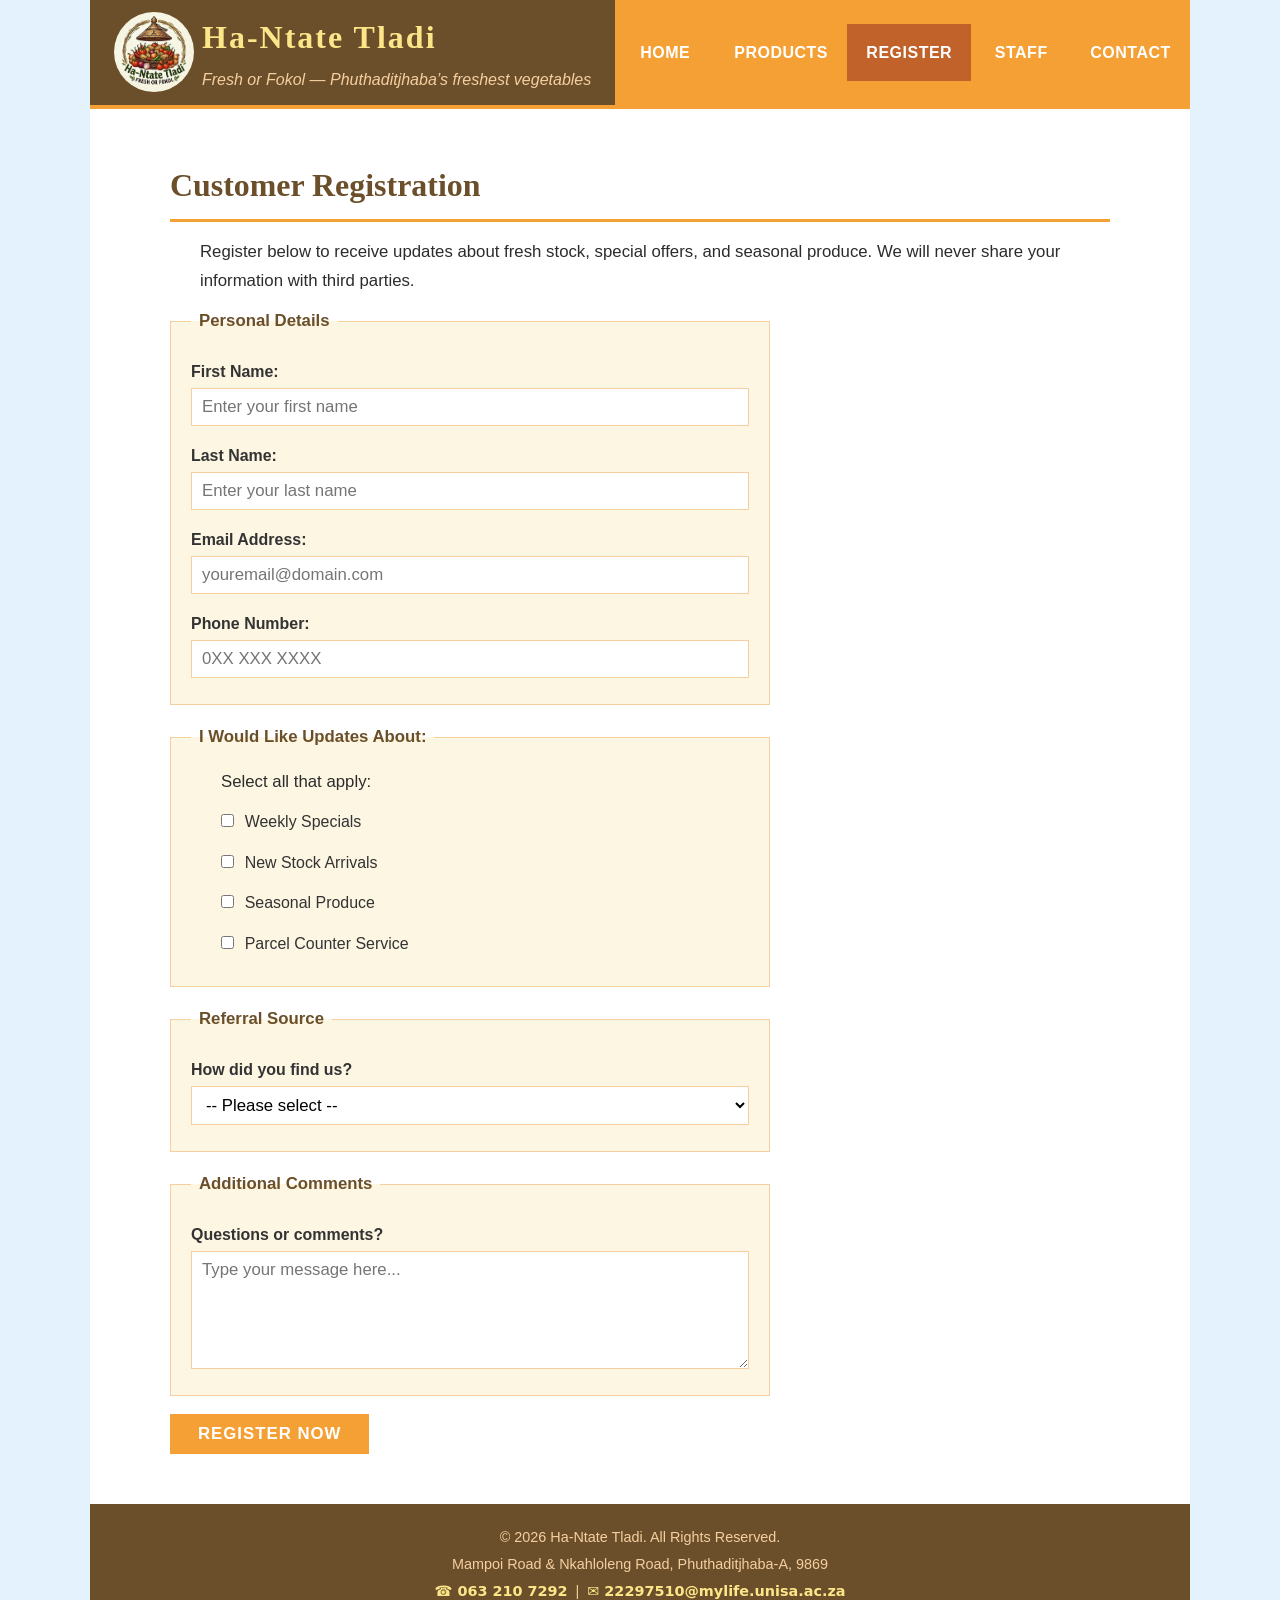
<file: registration.html>
<!DOCTYPE html>
<!-- ================================================================
     registration.html  —  Customer Registration Page
     Ha-Ntate Tladi Vegetable Vendor
     Student: Lehola Pheello Nicolin  |  No: 22297510
     Module:  ICT1513 — Assessment 5 (continuation of Assessment 2)

     CODE SOURCES — Minnick, J. (2021). Responsive Web Design
     with HTML 5 & CSS (9th ed.). Cengage Learning.
     ┌──────────────────────────────────────────────────────┐
     │ Element                  │ Book page                 │
     ├──────────────────────────────────────────────────────┤
     │ DOCTYPE / html / head    │ Ch.1, p. HTML 31–34       │
     │ meta viewport            │ Ch.5, p. HTML 227–228     │
     │ link to CSS              │ Ch.4, p. HTML 159–160     │
     │ header/nav/main/footer   │ Ch.2, p. HTML 55–58       │
     │ h1, h2                   │ Ch.2, p. HTML 61–63       │
     │ p paragraph              │ Ch.2, p. HTML 69–70       │
     │ nav ul li a              │ Ch.4, p. HTML 166–170     │
     │ form action method       │ Ch.8, p. HTML 423–424     │
     │ fieldset / legend        │ Ch.8, p. HTML 431–432     │
     │ label for=""             │ Ch.8, p. HTML 429         │
     │ input type="text"        │ Ch.8, p. HTML 423–432     │
     │ input type="email"       │ Ch.8, p. HTML 432–433     │
     │ input type="tel"         │ Ch.8, p. HTML 433–434     │
     │ input type="checkbox"    │ Ch.8, p. HTML 434–435     │
     │ select / option          │ Ch.8, p. HTML 435–437     │
     │ textarea rows cols       │ Ch.8, p. HTML 437–438     │
     │ input type="submit" .btn │ Ch.8, p. HTML 438         │
     │ required attribute       │ Ch.8, p. HTML 430–431     │
     │ placeholder attribute    │ Ch.8, Table 8–4, p.430    │
     │ &copy; &mdash;           │ Ch.2, p. HTML 63–66       │
     └──────────────────────────────────────────────────────┘
     ================================================================ -->
<html lang="en">
<head>
    <meta charset="utf-8">
    <meta name="viewport" content="width=device-width, initial-scale=1.0">
    <title>Ha-Ntate Tladi &mdash; Register</title>
    <!-- A8-REQ: Add a favicon to every HTML file in the project -->
    <link rel="icon" type="image/png" href="images/logo.png">
    <link rel="stylesheet" href="StyleSheet/styles.css">
</head>
<body>

<div id="container">

    <!-- HEADER — Ch.2, p. HTML 55–58 -->
    <header>
        <img src="images/logo.png" alt="Ha-Ntate Tladi logo" class="logo round">
        <div class="header-text">
            <h1>Ha-Ntate Tladi</h1>
            <p class="tagline">Fresh or Fokol &mdash; Phuthaditjhaba&rsquo;s freshest vegetables</p>
        </div>
    </header>

    <!-- NAV — Ch.4, p. HTML 166–170 -->
    <nav>
        <ul>
            <li><a href="index.html">Home</a></li>
            <li><a href="products.html">Products</a></li>
            <li><a href="registration.html" class="active">Register</a></li>
            <li><a href="staff.html">Staff</a></li>
            <li><a href="contact.html">Contact</a></li>
        </ul>
    </nav>

    <!-- MAIN — Ch.2, p. HTML 55–58 -->
    <main>

        <!-- FORM SECTION — Ch.8, p. HTML 423–444 -->
        <div id="form">

            <h2>Customer Registration</h2>

            <p>Register below to receive updates about fresh stock,
               special offers, and seasonal produce. We will never
               share your information with third parties.</p>

            <!-- form element — Ch.8, p. HTML 423–424 -->
            <form action="#" method="post">

                <!-- FIELDSET 1 — Personal Details -->
                <fieldset>
                    <legend>Personal Details</legend>

                    <label for="firstname">First Name:</label>
                    <input type="text"
                           id="firstname"
                           name="firstname"
                           placeholder="Enter your first name"
                           required>

                    <label for="lastname">Last Name:</label>
                    <input type="text"
                           id="lastname"
                           name="lastname"
                           placeholder="Enter your last name"
                           required>

                    <label for="email">Email Address:</label>
                    <input type="email"
                           id="email"
                           name="email"
                           placeholder="youremail@domain.com"
                           required>

                    <label for="phone">Phone Number:</label>
                    <input type="tel"
                           id="phone"
                           name="phone"
                           placeholder="0XX XXX XXXX"
                           required>

                </fieldset>

                <!-- FIELDSET 2 — Interests (Checkboxes) -->
                <fieldset>
                    <legend>I Would Like Updates About:</legend>
                    <p>Select all that apply:</p>

                    <p>
                        <input type="checkbox"
                               id="cb1"
                               name="interest"
                               value="weekly_specials">
                        <label for="cb1" class="check-label">Weekly Specials</label>
                    </p>
                    <p>
                        <input type="checkbox"
                               id="cb2"
                               name="interest"
                               value="new_stock">
                        <label for="cb2" class="check-label">New Stock Arrivals</label>
                    </p>
                    <p>
                        <input type="checkbox"
                               id="cb3"
                               name="interest"
                               value="seasonal">
                        <label for="cb3" class="check-label">Seasonal Produce</label>
                    </p>
                    <p>
                        <input type="checkbox"
                               id="cb4"
                               name="interest"
                               value="parcel">
                        <label for="cb4" class="check-label">Parcel Counter Service</label>
                    </p>
                </fieldset>

                <!-- FIELDSET 3 — How did you find us? -->
                <fieldset>
                    <legend>Referral Source</legend>
                    <label for="reference">How did you find us?</label>
                    <select name="reference" id="reference">
                        <option value="">-- Please select --</option>
                        <option value="walking">Walking past the stall</option>
                        <option value="friend">Recommended by a friend</option>
                        <option value="social">Social media</option>
                        <option value="other">Other</option>
                    </select>
                </fieldset>

                <!-- FIELDSET 4 — Comments -->
                <fieldset>
                    <legend>Additional Comments</legend>
                    <label for="comments">Questions or comments?</label>
                    <textarea id="comments"
                              name="comments"
                              rows="5"
                              cols="35"
                              placeholder="Type your message here..."></textarea>
                </fieldset>

                <input type="submit"
                       id="submit"
                       value="Register Now"
                       class="btn">

            </form><!-- end form -->

        </div><!-- end #form -->

    </main>

    <!-- FOOTER — Ch.2, p. HTML 55–58, 66 -->
    <footer>
        <p>&copy; 2026 Ha-Ntate Tladi. All Rights Reserved.</p>
        <p>Mampoi Road &amp; Nkahloleng Road, Phuthaditjhaba-A, 9869</p>
        <p>
            <a href="tel:+27632107292" class="tel-link">&#9742;&nbsp;063 210 7292</a>
            &nbsp;|&nbsp;
            <a href="mailto:22297510@mylife.unisa.ac.za" class="mail-link">&#9993;&nbsp;22297510@mylife.unisa.ac.za</a>
        </p>
    </footer>

</div><!-- end #container -->
</body>
</html>
</file>
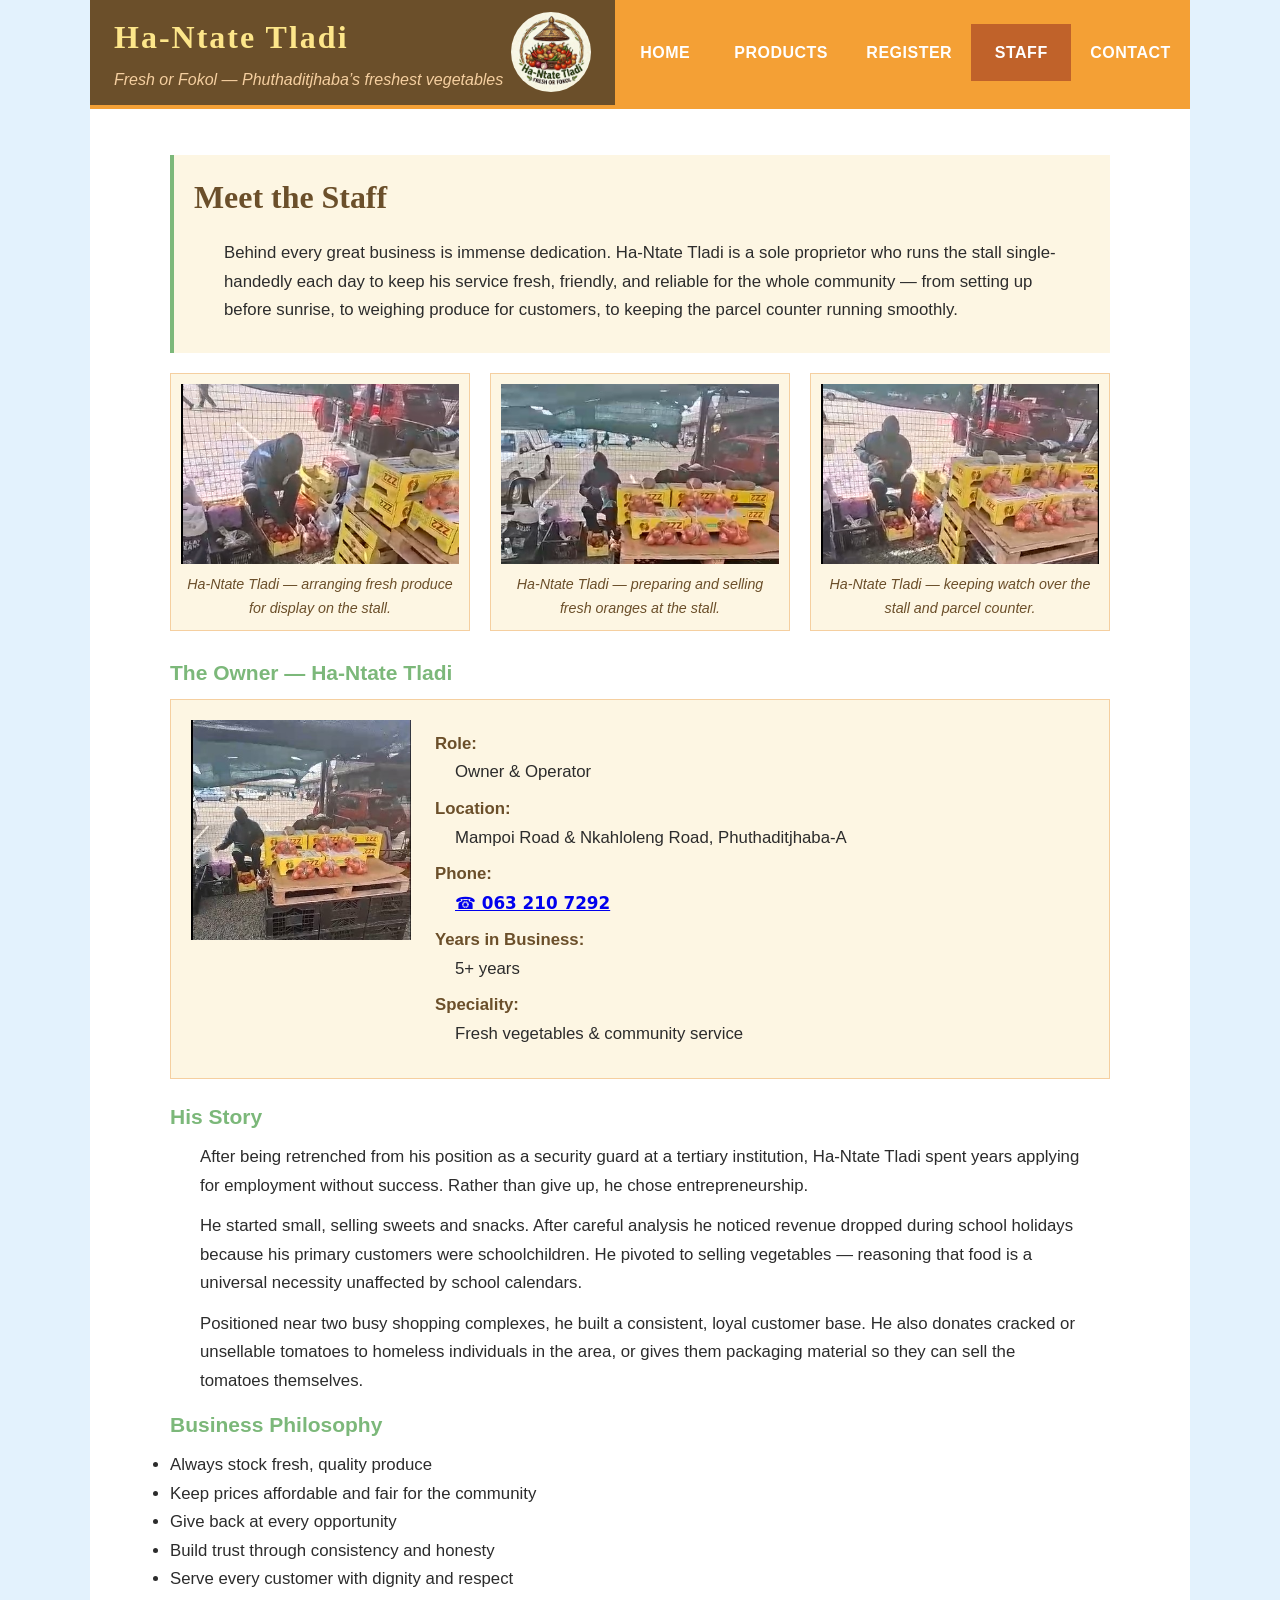
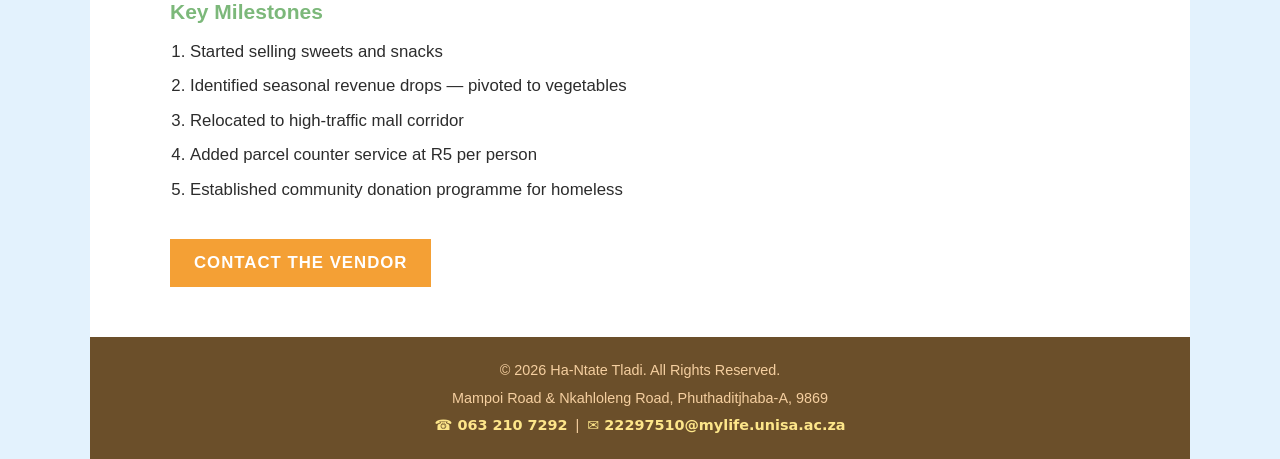
<file: staff.html>
<!DOCTYPE html>
<!-- ================================================================
     staff.html  —  Staff / Vendor Profile Page
     Ha-Ntate Tladi Vegetable Vendor
     Student: Lehola Pheello Nicolin  |  No: 22297510
     Module:  ICT1513 — Assessment 5

     Every comment below is tagged "REQ 6x" so it can be matched
     directly against Assessment 5, requirement 6 (a–i).

     CODE SOURCES — Minnick, J. (2021). Responsive Web Design
     with HTML 5 & CSS (9th ed.). Cengage Learning.
     ┌──────────────────────────────────────────────────────┐
     │ Element                  │ Book page                 │
     ├──────────────────────────────────────────────────────┤
     │ DOCTYPE / html / head    │ Ch.1, p. HTML 31–34       │
     │ meta viewport            │ Ch.5, p. HTML 227–228     │
     │ link to CSS              │ Ch.4, p. HTML 159–160     │
     │ header/nav/main/footer   │ Ch.2, p. HTML 55–58       │
     │ aside                    │ Ch.2, p. HTML 57–58       │
     │ h1, h2, h3               │ Ch.2, p. HTML 61–63       │
     │ p paragraph              │ Ch.2, p. HTML 69–70       │
     │ figure / figcaption      │ Ch.3, p. HTML 97–99       │
     │ img src alt              │ Ch.3, p. HTML 92–97       │
     │ a href (relative links)  │ Ch.3, p. HTML 103–104     │
     │ ul / li                  │ Ch.3, p. HTML 112–114     │
     │ ol / li (ordered list)   │ Ch.3, p. HTML 116–118     │
     │ dl / dt / dd             │ Ch.3, p. HTML 114–116     │
     │ nav ul li a              │ Ch.4, p. HTML 166–170     │
     │ #container               │ Ch.4, p. HTML 156, 162    │
     │ CSS grid (3 columns)     │ Ch.6 grid layout          │
     │ &copy; &amp; &mdash;     │ Ch.2, p. HTML 63–66       │
     └──────────────────────────────────────────────────────┘
     ================================================================ -->
<html lang="en">
<head>
    <meta charset="utf-8">
    <meta name="viewport" content="width=device-width, initial-scale=1.0">
    <title>Ha-Ntate Tladi &mdash; Staff</title>
    <!-- A8-REQ: Add a favicon to every HTML file in the project -->
    <link rel="icon" type="image/png" href="images/logo.png">
    <link rel="stylesheet" href="StyleSheet/styles.css">
</head>
<body>

<div id="container">

    <!-- HEADER — Ch.2, p. HTML 55–58 -->
    <header>
        <!-- REQ 6a: business name in header -->
        <div class="header-text">
            <h1>Ha-Ntate Tladi</h1>
            <p class="tagline">Fresh or Fokol &mdash; Phuthaditjhaba&rsquo;s freshest vegetables</p>
        </div>
        <!-- REQ 6b: logo image placed below the h1 heading — Ch.3, p. HTML 92–97 -->
        <img src="images/logo.png" alt="Ha-Ntate Tladi logo" class="logo round">
    </header>

    <!-- REQ 6c: navigation bar linking to all pages, unordered list — Ch.4, p. HTML 166–170 -->
    <nav>
        <ul>
            <li><a href="index.html">Home</a></li>
            <li><a href="products.html">Products</a></li>
            <li><a href="registration.html">Register</a></li>
            <li><a href="staff.html" class="active">Staff</a></li>
            <li><a href="contact.html">Contact</a></li>
        </ul>
    </nav>

    <!-- MAIN — Ch.2, p. HTML 55–58 -->
    <main>

        <div class="staff-section">

            <!-- REQ 6e: aside element introducing the staff — Ch.2, p. HTML 57–58 -->
            <aside>
                <h2>Meet the Staff</h2>
                <p>Behind every great business is immense dedication.
				   Ha-Ntate Tladi is a sole proprietor who runs the
				   stall single-handedly each day to keep his service
				   fresh, friendly, and reliable for the whole community
				   &mdash; from setting up
                   before sunrise, to weighing produce for customers, to
                   keeping the parcel counter running smoothly.</p>
            </aside>

            <!-- REQ 6d: container for the 3-column grid layout -->
            <!-- REQ 6f: minimum of 3 images showing staff at work
                 REQ 6g: figure element groups each image
                 REQ 6h: figcaption names the staff member and their task -->
            <div class="staff-grid">

                <!-- FIGURE 1 — Ch.3, p. HTML 97–99 -->
                <figure>
                    <img src="images/staff-arranging-produce.png"
                         alt="Ha-Ntate Tladi arranging fresh tomatoes and onions for display">
                    <figcaption>Ha-Ntate Tladi &mdash; arranging fresh
                        produce for display on the stall.</figcaption>
                </figure>

                <!-- FIGURE 2 -->
                <figure>
                    <img src="images/staff-selling-oranges.png"
                         alt="Ha-Ntate Tladi at the stall with crates of fresh oranges">
                    <figcaption>Ha-Ntate Tladi &mdash; preparing and
                        selling fresh oranges at the stall.</figcaption>
                </figure>

                <!-- FIGURE 3 -->
                <figure>
                    <img src="images/staff-parcel-counter.png"
                         alt="Ha-Ntate Tladi managing the stall and parcel counter">
                    <figcaption>Ha-Ntate Tladi &mdash; keeping watch over
                        the stall and parcel counter.</figcaption>
                </figure>

            </div><!-- end staff-grid -->

            <!-- h3 — Ch.2, p. HTML 61–62 -->
            <h3>The Owner &mdash; Ha-Ntate Tladi</h3>

            <div class="staff-card">
                <img src="images/stall.png"
                     alt="Ha-Ntate Tladi at his vegetable stall">
                <div>
                    <!-- description list dl/dt/dd — Ch.3, p. HTML 114–116 -->
                    <dl>
                        <dt>Role:</dt>
                        <dd>Owner &amp; Operator</dd>
                        <dt>Location:</dt>
                        <dd>Mampoi Road &amp; Nkahloleng Road, Phuthaditjhaba-A</dd>
                        <dt>Phone:</dt>
                        <dd><a href="tel:+27632107292" class="tel-link">&#9742;&nbsp;063 210 7292</a></dd>
                        <dt>Years in Business:</dt>
                        <dd>5+ years</dd>
                        <dt>Speciality:</dt>
                        <dd>Fresh vegetables &amp; community service</dd>
                    </dl>
                </div>
            </div>

            <!-- h3 — Ch.2, p. HTML 61–62 -->
            <h3>His Story</h3>

            <!-- paragraph elements — Ch.2, p. HTML 69–70 -->
            <p>After being retrenched from his position as a security guard
               at a tertiary institution, Ha-Ntate Tladi spent years applying
               for employment without success. Rather than give up, he chose
               entrepreneurship.</p>

            <p>He started small, selling sweets and snacks. After careful
               analysis he noticed revenue dropped during school holidays
               because his primary customers were schoolchildren. He pivoted
               to selling vegetables &mdash; reasoning that food is a universal
               necessity unaffected by school calendars.</p>

            <p>Positioned near two busy shopping complexes, he built a
               consistent, loyal customer base. He also donates cracked or
               unsellable tomatoes to homeless individuals in the area,
               or gives them packaging material so they can sell the
               tomatoes themselves.</p>

            <h3>Business Philosophy</h3>

            <!-- unordered list — Ch.3, p. HTML 112–114 -->
            <ul>
                <li>Always stock fresh, quality produce</li>
                <li>Keep prices affordable and fair for the community</li>
                <li>Give back at every opportunity</li>
                <li>Build trust through consistency and honesty</li>
                <li>Serve every customer with dignity and respect</li>
            </ul>

            <h3>Key Milestones</h3>

            <!-- ordered list — Ch.3, p. HTML 116–118 -->
            <ol>
                <li>Started selling sweets and snacks</li>
                <li>Identified seasonal revenue drops &mdash; pivoted to vegetables</li>
                <li>Relocated to high-traffic mall corridor</li>
                <li>Added parcel counter service at R5 per person</li>
                <li>Established community donation programme for homeless</li>
            </ol>

            <br>
            <a href="contact.html" class="action">Contact the Vendor</a>

        </div>

    </main>

    <!-- REQ 6i: footer contact details with special characters — Ch.2, p. HTML 55–58, 66 -->
    <footer>
        <p>&copy; 2026 Ha-Ntate Tladi. All Rights Reserved.</p>
        <p>Mampoi Road &amp; Nkahloleng Road, Phuthaditjhaba-A, 9869</p>
        <p>
            <a href="tel:+27632107292" class="tel-link">&#9742;&nbsp;063 210 7292</a>
            &nbsp;|&nbsp;
            <a href="mailto:22297510@mylife.unisa.ac.za" class="mail-link">&#9993;&nbsp;22297510@mylife.unisa.ac.za</a>
        </p>
    </footer>

</div><!-- end #container -->
</body>
</html>
</file>
<file: StyleSheet/styles.css>
/* ================================================================
   styles.css  —  Ha-Ntate Tladi Vegetable Vendor Website
   Student: Lehola Pheello Nicolin  |  No: 22297510
   Module: ICT1513 — Assessment 5, extended for Assessment 8
   (Practical Project — Progress Report 2)

   Rules carried over from Assessment 5 are labelled with the exact
   letter of requirement 9 (a–w) that they satisfy. New rules added
   for Assessment 8 are labelled "A8-REQ" and quote the relevant
   bullet from the Assessment 8 requirements document, plus the page
   in Minnick, J. (2021). Responsive Web Design with HTML 5 & CSS
   (9th ed.). Cengage Learning, that the technique is drawn from.

   Colour Palette — Light Vegetable Theme
   --veg-carrot:   #f4a035   warm carrot orange  (primary accent)
   --veg-leaf:     #7cb87a   fresh leafy green   (secondary)
   --veg-leaf-lt:  #b2d8b0   light leaf green    (borders/hovers)
   --veg-cream:    #fdf6e3   creamy corn/onion   (section bg)
   --veg-yellow:   #fde68a   soft corn yellow    (highlights)
   --veg-tomato:   #e8604c   tomato red          (active/price)
   --veg-soil:     #6b4f2a   earth brown         (header/footer)
   --veg-sky:      #e3f2fd   light blue          (page bg)
   ================================================================ */

/* ----------------------------------------------------------------
   REQUIREMENT 9a — CSS Reset
   Removes browser default margin/padding and normalises box-sizing
   so every element starts from the same baseline.
   Ch.4, p. HTML 190–191
   ---------------------------------------------------------------- */
* {
    box-sizing: border-box;
    margin: 0;
    padding: 0;
}

/* ----------------------------------------------------------------
   A8-REQ — "Update the CSS reset style rule in the style sheet to
   add the figure and figcaption selectors."
   The universal selector above already zeroes every element's
   margin/padding, but figure/figcaption are called out explicitly
   here (as the textbook's own reset list does) because browsers
   ship figure with extra default margin that is easy to overlook.
   Ch.3, p. HTML 97–99.
   ---------------------------------------------------------------- */
figure,
figcaption {
    margin: 0;
    padding: 0;
}

/* ----------------------------------------------------------------
   REQUIREMENT 9b — Change the background colour of the body tag
   Ch.4, p. HTML 157–158
   ---------------------------------------------------------------- */
body {
    background-color: #e3f2fd;   /* body background colour — REQ 9b */
    font-family: Calibri, Arial, sans-serif;
    font-size: 1em;
    line-height: 1.6;
    color: #2c2c2c;
}

/* ----------------------------------------------------------------
   REQUIREMENT 9c — Position the elements
   #container centres the whole page; header/nav/main/footer are
   positioned into a single-column flow using float + clear so each
   section stacks in the correct place (Ch.4, p. HTML 156, 162–165).
   ---------------------------------------------------------------- */
#container {
    width: 90%;
    max-width: 1100px;
    margin: 0 auto;               /* position container centrally — REQ 9c */
    background-color: #ffffff;
}

/* header positioned to span full width, floated so nav clears it — REQ 9c */
header {
    position: sticky;   /* also used again for REQ 9m — Sticky Header, see below */
    top: 0;
    z-index: 10;
    float: left;
    width: 100%;
    background-color: #6b4f2a;
    color: #ffffff;
    padding: 16px 0;
    display: flex;
    flex-direction: column;
    align-items: center;
    justify-content: center;
    text-align: center;
    gap: 8px;
}

header img.logo {
    height: 110px;
    width: 110px;
    object-fit: cover;
    flex-shrink: 0;
}

.header-text {
    padding: 0;
    text-align: center;
}

header h1 {
    font-family: Georgia, serif;
    font-size: 2em;
    color: #fde68a;
    letter-spacing: 2px;
}

header p.tagline {
    font-style: italic;
    color: #f5cfa0;
    font-size: 1em;
    margin-top: 4px;
}

/* ----------------------------------------------------------------
   REQUIREMENT 9m — Create a Sticky Header
   position: sticky (set above on the header rule) keeps the header
   fixed to the top of the viewport as the visitor scrolls down the
   page. Ch.5, p. HTML 240–242 (positioning techniques).
   ---------------------------------------------------------------- */
/* (rule merged into the header selector above so the header keeps
   ONE position value, per the "id/element can only have one
   position" rule taught in Ch.5 — comment kept here so the sticky
   requirement is easy for the marker to find). */

/* ----------------------------------------------------------------
   REQUIREMENT 9d — Style the Navigation Using CSS
   Ch.4, p. HTML 163–170
   ---------------------------------------------------------------- */
nav {
    float: right;                 /* positioned under header — REQ 9c/9d */
    width: 100%;
    background-color: #f4a035;
}

/* nav ul — Ch.4, p. HTML 169 */
nav ul {
    list-style-type: none;
    margin: 0;
    padding: 0;
    display: flex;
    width: 100%;
}

/* ----------------------------------------------------------------
   REQUIREMENT 9n — Remove the top border for the nav li style rule
   The textbook's default nav li (Ch.4, Fig 4-44/4-45) includes a
   border-top; this rule explicitly sets it to none so the navigation
   bar renders as one clean, unbroken bar.
   ---------------------------------------------------------------- */
nav li {
    display: block;
    flex: 1;
    font-size: 1em;
    border-top: none;   /* REQ 9n — top border removed */
}

/* ----------------------------------------------------------------
   REQUIREMENT 9o — Edit the nav li a Style Rule
   Modified from the book's basic version: added letter-spacing,
   uppercase text-transform and a bold weight so links stand out
   as clickable navigation buttons rather than plain text.
   Ch.4, p. HTML 170
   ---------------------------------------------------------------- */
nav li a {
    display: block;
    color: #ffffff;
    text-align: center;
    padding: 0.75em 0;
    text-decoration: none;
    font-weight: bold;              /* edited — REQ 9o */
    text-transform: uppercase;      /* edited — REQ 9o */
    font-size: 0.9em;
    letter-spacing: 0.5px;          /* edited — REQ 9o */
    width: 100%;
    transition: background-color 0.2s ease-in-out;
}

/* hover pseudo-class — Ch.6, p. HTML 316–318 */
nav li a:hover {
    background-color: #e8884a;
    color: #ffffff;
}

nav li a.active {
    background-color: #c0622a;
}

/* ----------------------------------------------------------------
   REQUIREMENT 9f — Add a declaration to specify the background
   colour and padding, and increase the font size for the main element
   Ch.4, p. HTML 163–165
   ---------------------------------------------------------------- */
main {
    clear: left;
    background-color: #ffffff;    /* REQ 9f — main background colour */
    padding: 20px 0 10px;         /* REQ 9f — main padding */
    font-size: 1.05em;            /* REQ 9f — increased font size */
    min-height: 400px;
}

/* ----------------------------------------------------------------
   REQUIREMENT 9r — Modify the style rule for the main element
   A second pass over the main rule: adds a soft top border and a
   max page width for large screens so text does not stretch too
   wide to read comfortably. Ch.5, p. HTML 232–234.
   ---------------------------------------------------------------- */
main {
    border-top: 4px solid #f4a035;   /* REQ 9r — modification 1 */
    line-height: 1.7;                /* REQ 9r — modification 2 */
}

main h2 {
    font-family: Georgia, serif;
    color: #6b4f2a;
    font-size: 1.6em;
    padding: 10px 30px 6px;
    border-bottom: 3px solid #f4a035;
    margin-bottom: 16px;
}

main h3 {
    color: #7cb87a;
    font-size: 1.1em;
    margin-bottom: 8px;
}

main p {
    margin-bottom: 12px;
    padding: 0 30px;
}

/* ----------------------------------------------------------------
   REQUIREMENT 9e — Make images responsive
   max-width:100% + height:auto lets every img shrink to fit its
   parent on small screens instead of overflowing. Ch.5, p. HTML 236.
   ---------------------------------------------------------------- */
img {
    max-width: 100%;
    height: auto;
    display: block;
}

/* ----------------------------------------------------------------
   REQUIREMENT 9s — Add a style rule for the round class
   Turns any image (e.g. the logo) into a circle. Ch.6, p. HTML 300–302
   (border-radius property).
   ---------------------------------------------------------------- */
.round {
    border-radius: 50%;
}

/* ----------------------------------------------------------------
   A8-REQ — "Create a style rule for the mobile class."
   The site is built mobile-first, so .mobile is visible by default;
   it is switched off again inside the tablet media query below once
   there is enough room to show the fuller .tablet-desktop content
   instead ("show and hide content for a tablet viewport").
   ---------------------------------------------------------------- */
.mobile {
    display: block;
    background-color: #fdf6e3;
    border-left: 4px solid #f4a035;
    padding: 16px 20px;
    margin: 16px 30px;
}

/* A8-REQ — text shadow on the heading 3 inside the mobile div */
.mobile h3 {
    text-shadow: 1px 1px 3px rgba(0, 0, 0, 0.35);
}

.mobile-actions {
    display: flex;
    flex-wrap: wrap;
    gap: 10px;
    margin-top: 10px;
}

/* ----------------------------------------------------------------
   A8-REQ — "Add a style rule for the tablet-desktop class."
   Hidden by default on mobile; revealed again once the tablet media
   query switches it on, taking the place of .mobile.
   ---------------------------------------------------------------- */
.tablet-desktop {
    display: none;
    background-color: #fdf6e3;
    border-left: 4px solid #7cb87a;
    padding: 16px 20px;
    margin: 16px 30px;
}

/* ----------------------------------------------------------------
   HERO SECTION (index.html)
   ---------------------------------------------------------------- */
.hero {
    position: relative;
    width: 100%;
    overflow: hidden;
    max-height: 420px;
}

.hero img {
    width: 100%;
    max-width: 100%;
    height: 420px;
    object-fit: cover;
    display: block;
}

.hero-overlay {
    position: absolute;
    bottom: 0;
    left: 0;
    right: 0;
    background-color: rgba(107, 79, 42, 0.40);
    padding: 22px 30px;
}

.hero-overlay h2 {
    font-family: Georgia, serif;
    color: #fde68a;
    font-size: 1.9em;
    border: none;
    padding: 0;
    margin-bottom: 6px;
    text-shadow: 1px 1px 6px rgba(0,0,0,0.75);
}

.hero-overlay p {
    color: #fdf6e3;
    padding: 0;
    font-size: 1.05em;
    margin: 0 0 14px;
    text-shadow: 1px 1px 4px rgba(0,0,0,0.70);
}

/* ----------------------------------------------------------------
   REQUIREMENT 9j — Style the action class
   Ch.4, p. HTML 183–185
   ---------------------------------------------------------------- */
.action {
    display: inline-block;
    background-color: #f4a035;
    color: #ffffff;
    padding: 10px 24px;
    text-decoration: none;
    font-weight: bold;
    font-size: 1em;
    text-transform: uppercase;
    letter-spacing: 1px;
}

.action:hover {
    background-color: #fde68a;
    color: #6b4f2a;
}

/* ----------------------------------------------------------------
   REQUIREMENT 9k — Style the external-link class
   Used on the products page to visually mark a link that leaves
   the site, including a small "opens elsewhere" arrow character.
   Ch.4, p. HTML 183–185 (class selectors).
   ---------------------------------------------------------------- */
.external-link {
    color: #6b4f2a;
    font-weight: bold;
    text-decoration: underline;
    border-bottom: 2px dotted #7cb87a;
}

.external-link::after {
    content: " \2197";   /* small north-east arrow — shows link leaves the site */
    font-weight: normal;
}

.external-link:hover {
    color: #c0622a;
}

/* ----------------------------------------------------------------
   ABOUT SECTION (index.html)
   ---------------------------------------------------------------- */
.about-section {
    padding: 24px 30px;
    background-color: #fdf6e3;
    border-top: 1px solid #f5cfa0;
    border-bottom: 1px solid #f5cfa0;
}

.about-section h2 {
    padding: 0 0 6px;
    border-bottom: 3px solid #f4a035;
    margin-bottom: 14px;
}

.about-section p {
    padding: 0;
}

/* ----------------------------------------------------------------
   HIGHLIGHTS (why shop with us) — unordered list — Ch.3, p. HTML 112–114
   ---------------------------------------------------------------- */
.highlights {
    padding: 24px 30px;
}

.highlights ul {
    list-style: none;
    margin: 0;
    display: grid;
    grid-template-columns: 1fr 1fr;
    gap: 12px;
}

.highlights ul li {
    background-color: #fdf6e3;
    padding: 12px 16px;
    border-left: 4px solid #7cb87a;
    font-size: 0.95em;
}

/* ----------------------------------------------------------------
   REQUIREMENT 9h — Create style rules for ids on the products page
   #product-list wraps the six product cards; #price-table wraps the
   price-list table. Ch.4, p. HTML 156, 162 (id selectors).
   ---------------------------------------------------------------- */
#product-list {
    padding: 10px 30px 10px;
}

#price-table {
    padding: 0 30px 30px;
}

.products-section > p {
    padding: 0 30px;
}

/* ----------------------------------------------------------------
   A8-REQ — styling for the three <article> elements and the
   trailing <aside> added to products.html within <main class="grid">.
   These rules apply at every viewport; the grid COLUMN behaviour
   itself only switches on inside the tablet/desktop media queries
   further down, once main.grid becomes display:grid.
   ---------------------------------------------------------------- */

/* A8-REQ — "Create a style rule to apply padding to the article
   elements." */
.product-highlight {
    padding: 16px;
    background-color: #ffffff;
    border: 1px solid #f5cfa0;
    margin: 0 30px 16px;
}

/* A8-REQ — "Create a style rule to center-align the heading 3
   elements within each article element." +
   "Create a new style rule to style to increase the size of the
   heading 3 elements within the article elements." */
.product-highlight h3 {
    text-align: center;
    font-size: 1.3em;
}

/* A8-REQ — "Create another style rule that center-aligns each image
   within its parent article element." */
.product-highlight img {
    display: block;
    margin: 0 auto 10px;
    height: 160px;
    object-fit: cover;
}

/* A8-REQ — "Create another style rule that applies a background
   colour to just the second article element within the main parent
   element." (:nth-of-type(2) targets only the middle article) */
.product-highlight:nth-of-type(2) {
    background-color: #fdf6e3;
}

/* A8-REQ — "Create a final style rule that applies left margin to
   the unordered lists within the article elements." */
.product-highlight ul {
    margin-left: 20px;
    margin-top: 8px;
}

/* A8-REQ — "Create a new style rule to style the aside element." */
.product-aside {
    background-color: #6b4f2a;
    color: #fdf6e3;
    padding: 16px;
    margin: 0 30px 16px;
}

.product-aside h3 {
    color: #fde68a;
    margin-bottom: 6px;
}

/* A8-REQ — "Create a style rule that spans the three columns."
   Only takes visual effect once main.grid is display:grid (tablet
   and desktop media queries) — the aside then stretches across every
   column instead of sitting in just one. */
.product-aside {
    grid-column: 1 / -1;
}

/* ----------------------------------------------------------------
   REQUIREMENT 9u — Create a style rule to specify the number of
   columns you want to use in the grid layout
   Three columns for the product cards on wide screens.
   Ch.6 (CSS Grid), reinforced in Ch.5 responsive layout, p. HTML 236–240.
   ---------------------------------------------------------------- */
.products-grid {
    display: grid;
    grid-template-columns: repeat(3, 1fr);   /* REQ 9u — 3-column grid */
    gap: 24px;
    margin-top: 16px;
}

.product-card {
    border: 1px solid #f5cfa0;
    border-radius: 4px;
    overflow: hidden;
    background-color: #fdf6e3;
    box-shadow: 0 1px 4px rgba(0,0,0,0.08);
}

/* ----------------------------------------------------------------
   REQUIREMENT 9t — Modify the style rule for the images in the
   products page to use a single column
   Inside each product card the image sits alone on its own row
   (single column) above the text, instead of side-by-side with it.
   Ch.5, p. HTML 236–238.
   ---------------------------------------------------------------- */
.product-card img {
    display: block;               /* REQ 9t — single column: image on its own row */
    width: 100%;
    max-width: 100%;
    height: 190px;
    object-fit: cover;
}

.product-card-body {
    padding: 14px 16px;
}

.product-card h3 {
    color: #6b4f2a;
    font-size: 1.15em;
    margin-bottom: 6px;
}

.price-tag {
    display: inline-block;
    background-color: #e8604c;
    color: #ffffff;
    padding: 4px 14px;
    font-size: 1.1em;
    font-weight: bold;
    margin-bottom: 8px;
}

.product-card ul {
    margin: 8px 0 0 18px;
    font-size: 0.9em;
}

/* description list summarising every product — Ch.3, p. HTML 114–116 */
.product-overview dl {
    margin: 10px 30px 0;
    display: grid;
    grid-template-columns: 160px 1fr;
    gap: 4px 12px;
}

.product-overview dt {
    font-weight: bold;
    color: #6b4f2a;
}

.product-overview dd {
    color: #2c2c2c;
}

/* ----------------------------------------------------------------
   TABLE — price list — Ch.8, p. HTML 403–415
   ---------------------------------------------------------------- */
table {
    border-collapse: collapse;
    width: 100%;
    margin-top: 20px;
    font-size: 0.95em;
}

caption {
    font-weight: bold;
    font-size: 1em;
    color: #6b4f2a;
    text-align: left;
    padding: 8px 0;
}

th {
    background-color: #f4a035;
    color: #ffffff;
    padding: 10px 14px;
    text-align: left;
    font-size: 0.95em;
}

td {
    padding: 9px 14px;
    border-bottom: 1px solid #f5cfa0;
}

tr:nth-child(even) {
    background-color: #fdf6e3;
}

/* ----------------------------------------------------------------
   PARCEL COUNTER SERVICE SECTION (products.html)
   ---------------------------------------------------------------- */
.parcel-service {
    padding: 24px 30px;
    margin-top: 10px;
    background-color: #fdf6e3;
    border-top: 1px solid #f5cfa0;
    border-bottom: 1px solid #f5cfa0;
}

.parcel-service h3 {
    color: #6b4f2a;
    margin-bottom: 10px;
}

.parcel-service img {
    max-width: 320px;
    width: 100%;
    height: 220px;
    object-fit: cover;
    border: 2px solid #7cb87a;
    margin-bottom: 10px;
}

/* ----------------------------------------------------------------
   STAFF PAGE — 3-column grid container (Requirement 6d)
   This is the *layout* container required by 6d; REQUIREMENT 9u's
   column-count rule above is reused here so the whole site keeps
   the same "3 columns" grid language.
   ---------------------------------------------------------------- */
.staff-section {
    padding: 16px 30px 30px;
}

.staff-section aside {
    background-color: #fdf6e3;
    border-left: 4px solid #7cb87a;
    padding: 16px 20px;
    margin-bottom: 20px;
}

.staff-section aside h2 {
    padding: 0 0 6px;
    border-bottom: none;
    margin-bottom: 8px;
}

/* the 3-column grid container required in 6d */
.staff-grid {
    display: grid;
    grid-template-columns: repeat(3, 1fr);
    gap: 20px;
    margin-bottom: 24px;
}

/* ----------------------------------------------------------------
   REQUIREMENT 9v — Create a style rule for the figure element
   Ch.3, p. HTML 97–99 (figure used to group an image with its caption)
   ---------------------------------------------------------------- */
figure {
    background-color: #fdf6e3;
    border: 1px solid #f5cfa0;
    padding: 10px;
    margin: 0;
    text-align: center;
}

figure img {
    height: 180px;
    object-fit: cover;
    width: 100%;
}

/* ----------------------------------------------------------------
   REQUIREMENT 9w — Create a style rule for the figure caption element
   Ch.3, p. HTML 97–99
   ---------------------------------------------------------------- */
figcaption {
    font-size: 0.85em;
    color: #6b4f2a;
    font-style: italic;
    padding-top: 8px;
}

.staff-card {
    display: flex;
    gap: 24px;
    background-color: #fdf6e3;
    border: 1px solid #f5cfa0;
    padding: 20px;
    margin-bottom: 20px;
}

.staff-card img {
    width: 220px;
    height: 220px;
    object-fit: cover;
    flex-shrink: 0;
}

/* description list — Ch.3, p. HTML 114–116 */
dl {
    margin: 10px 0;
}

dt {
    font-weight: bold;
    color: #6b4f2a;
    margin-top: 8px;
}

dd {
    margin-left: 20px;
    color: #2c2c2c;
}

/* ordered list — Ch.3, p. HTML 116–118 */
ol {
    margin-left: 20px;
    margin-top: 6px;
}

ol li {
    margin-bottom: 6px;
}

/* ----------------------------------------------------------------
   REQUIREMENT 9i — Create style rules for ids on the contact page
   #contact wraps the contact details/map; #form wraps the enquiry
   form. Ch.4, p. HTML 156, 162, 182 (id selectors).
   ---------------------------------------------------------------- */
#contact {
    padding: 16px 30px 24px;
}

.contact-list {
    list-style: none;
    margin: 14px 0;
}

.contact-list li {
    padding: 10px 0;
    border-bottom: 1px solid #f5cfa0;
    font-size: 1em;
    display: flex;
    gap: 12px;
    align-items: flex-start;
}

.contact-list li:last-child {
    border-bottom: none;
}

.contact-list a {
    color: #c0622a;
    text-decoration: none;
    font-weight: bold;
}

.contact-list a:hover {
    text-decoration: underline;
}

/* ----------------------------------------------------------------
   REQUIREMENT 9q — Style Rule for the hours Class
   Applied to the ul.hours element listing business trading hours.
   Ch.3, p. HTML 112–114 (list styling).
   ---------------------------------------------------------------- */
.hours {
    list-style: none;
    background-color: #fdf6e3;
    border: 1px solid #f5cfa0;
    padding: 14px 18px;
    margin: 12px 0 20px;
}

.hours li {
    display: flex;
    justify-content: space-between;
    padding: 4px 0;
    border-bottom: 1px dashed #f5cfa0;
}

.hours li:last-child {
    border-bottom: none;
}

/* ----------------------------------------------------------------
   REQUIREMENT 9l — Style the map class
   Applied to the iframe/container embedding the Google map so it
   sits neatly inside the page with a border. Ch.3, p. HTML 118–120.
   ---------------------------------------------------------------- */
.map {
    width: 100%;
    border: 2px solid #7cb87a;
    margin-top: 10px;
    display: block;
    min-height: 320px;
}

/* ----------------------------------------------------------------
   FORM STYLES — Ch.8, p. HTML 423–444
   ---------------------------------------------------------------- */
#form {
    padding: 10px 30px 30px;
}

#form h2 {
    text-align: left;
    padding: 10px 0 6px;
    border-bottom: 3px solid #f4a035;
    margin-bottom: 16px;
}

form {
    max-width: 600px;
}

fieldset {
    border: 1px solid #f5cfa0;
    padding: 16px 20px;
    margin-bottom: 18px;
    background-color: #fdf6e3;
}

legend {
    font-weight: bold;
    color: #6b4f2a;
    padding: 0 8px;
    font-size: 1em;
}

label {
    display: block;
    padding-top: 6px;
    font-weight: bold;
    color: #333333;
    font-size: 0.95em;
    margin-bottom: 3px;
}

input[type="text"],
input[type="email"],
input[type="tel"],
select,
textarea {
    display: block;
    width: 100%;
    padding: 8px 10px;
    margin-bottom: 10px;
    border: 1px solid #f5cfa0;
    font-family: Calibri, Arial, sans-serif;
    font-size: 1em;
    background-color: #ffffff;
}

input:focus,
textarea:focus,
select:focus {
    outline: 2px solid #7cb87a;
}

label.check-label {
    display: inline;
    font-weight: normal;
    margin-left: 6px;
}

input[type="checkbox"] {
    width: auto;
    margin-bottom: 0;
}

textarea {
    resize: vertical;
}

.btn {
    background-color: #f4a035;
    color: #ffffff;
    border: none;
    padding: 10px 28px;
    font-size: 1em;
    font-weight: bold;
    cursor: pointer;
    text-transform: uppercase;
    letter-spacing: 1px;
    display: inline-block;
    width: auto;
}

.btn:hover {
    background-color: #c0622a;
}

/* ----------------------------------------------------------------
   REQUIREMENT 9g — Create a style rule for the footer element
   REQUIREMENT 9p — Add style rules for the tel-link class
   The footer holds the business contact details required on every
   page; .tel-link/.mail-link style the phone/e-mail links that use
   the small phone/envelope characters. Ch.4, p. HTML 176–177.
   ---------------------------------------------------------------- */
footer {
    clear: left;
    background-color: #6b4f2a;    /* REQ 9g — footer style rule */
    color: #f5cfa0;
    text-align: center;
    padding: 20px 30px;
    font-size: 0.9em;
    line-height: 1.9;
}

footer a {
    color: #fde68a;
    text-decoration: none;
}

footer a:hover {
    color: #ffffff;
    text-decoration: underline;
}

/* tel-link class — used on every phone number link, in the footer
   and on the contact page — REQUIREMENT 9p */
.tel-link,
.mail-link {
    font-weight: bold;
    white-space: nowrap;
    /* extra symbol-font fallbacks so the small phone/envelope
       characters display correctly across different browsers */
    font-family: "Segoe UI Symbol", "Noto Sans Symbols",
                 Symbola, "DejaVu Sans", Calibri, Arial, sans-serif;
}

/* ----------------------------------------------------------------
   GROUPED SELECTOR — Ch.4, p. HTML 175–176
   ---------------------------------------------------------------- */
header, nav, footer {
    font-family: Calibri, Arial, sans-serif;
}

/* ================================================================
   A8-REQ — RESPONSIVE BREAKPOINTS
   Mobile-first: the un-queried rules above are the mobile styles.
   Three explicit breakpoints follow — tablet, desktop, and large
   desktop — plus a dedicated print stylesheet. Ch.5, p. HTML 225–248.
   ================================================================ */

/* ----------------------------------------------------------------
   MOBILE VIEWPORT — up to 767px
   (supports REQ 9e responsive images and REQ 9u grid columns
   collapsing on small screens, carried over from Assessment 5)
   Ch.5, p. HTML 225–232
   ---------------------------------------------------------------- */
@media screen and (max-width: 767px) {

    /* A8-REQ — "Edit the nav style rule for mobile viewports." */
    nav {
        float: none;
        width: 100%;
    }

    /* A8-REQ — "Edit the nav ul style rule for mobile viewports." */
    nav ul {
        text-align: center;
        flex-direction: column;
    }

    /* A8-REQ — "Edit the nav li style rule for mobile viewports." */
    nav li {
        display: block;
        border-top: 1px solid #e8884a;
    }

    .products-grid {
        grid-template-columns: 1fr;
    }
    .staff-grid {
        grid-template-columns: 1fr;
    }
    .highlights ul {
        grid-template-columns: 1fr;
    }
    .staff-card {
        flex-direction: column;
    }
    .staff-card img {
        width: 100%;
        height: 240px;
    }
    header {
        flex-direction: column;
        text-align: center;
        position: static;   /* release the sticky header on very small screens */
    }
    header img.logo {
        height: 90px;
        width: 90px;
    }
    .product-overview dl {
        grid-template-columns: 1fr;
    }
    .hours li {
        flex-direction: column;
    }
}

/* ----------------------------------------------------------------
   TABLET VIEWPORT — 768px to 1023px
   A8-REQ — "Create a media query to target tablet devices."
   Ch.5, p. HTML 229–232
   ---------------------------------------------------------------- */
@media screen and (min-width: 768px) and (max-width: 1023px) {

    .products-grid {
        grid-template-columns: repeat(2, 1fr);
    }
    .staff-grid {
        grid-template-columns: repeat(2, 1fr);
    }

    /* A8-REQ — "Show and hide content for a tablet viewport."
       Swap the mobile-only callout for the fuller tablet/desktop
       copy now that there is more screen space available. */
    .mobile {
        display: none;
    }
    .tablet-desktop {
        display: block;
    }

    /* A8-REQ — "Remove a sticky position for the header for a
       tablet viewport." */
    header {
        position: static;
    }

    /* A8-REQ — "Add a new style rule to display the list items in a
       single horizontal line and display the border between each
       link." */
    nav ul {
        flex-direction: row;
    }
    nav li {
        border-top: none;
        border-left: 1px solid #f5cfa0;
    }
    nav li:first-child {
        border-left: none;
    }

    /* A8-REQ — "Create a new selector for the main ul and then add a
       style rule to apply margin to the bottom and left of the
       unordered list." (targets a plain ul placed directly in main,
       e.g. the "Why Shop With Us" list on index.html) */
    main > ul {
        margin: 0 0 20px 20px;
    }

    /* A8-REQ — "Create a new style rule within the tablet media
       query to use the default height and width of the embedded
       map." Un-does the fixed 100%/320px sizing so the iframe falls
       back to its own default dimensions. */
    .map {
        width: auto;
        height: auto;
        min-height: 0;
    }

    /* A8-REQ — "Update the style sheet for the tablet viewport to
       use the CSS grid and create a multiple-column layout."
       (applies to the new main.grid structure on products.html) */
    main.grid {
        display: grid;
        grid-template-columns: repeat(2, 1fr);
        gap: 20px;
        align-items: start;
    }
    main.grid .products-section,
    main.grid .mobile,
    main.grid .tablet-desktop {
        grid-column: 1 / -1;
    }

    /* A8-REQ — "Add a linear gradient to the div element with the id
       attribute created in the product.html page for the tablet
       viewport." (#product-list is the id-selected div wrapping the
       product cards on products.html) */
    #product-list {
        background: linear-gradient(180deg, #fdf6e3 0%, #ffffff 100%);
    }
}

/* ----------------------------------------------------------------
   DESKTOP VIEWPORT — 1024px and up
   A8-REQ — "Create a media query for a desktop viewport." +
   "Determine the viewport width for the desktop viewport."
   1024px is used because it is the smallest common landscape-tablet
   /small-laptop width (e.g. iPad landscape), matching the point at
   which the site has room for a single-row header + nav.
   Ch.5, p. HTML 232–236.
   ---------------------------------------------------------------- */
@media screen and (min-width: 1024px) {

    /* A8-REQ — "Create a style rule for the header element in the
       desktop media query." Lays header out in a row so the nav can
       sit to its right. */
    #container {
        display: flex;
        flex-wrap: wrap;
    }
    header {
        flex-direction: row;
        justify-content: flex-start;
        width: auto;
        flex: 0 0 auto;
        padding: 12px 24px;
        position: static;
    }
    header img.logo {
        height: 80px;
        width: 80px;
    }
    .header-text {
        text-align: left;
    }

    /* A8-REQ — "Style the navigation area to appear as a single
       unified element, to the right of the header element, with
       navigation links evenly distributed within the area for a
       desktop viewport." */
    nav {
        flex: 1 1 auto;
        width: auto;
        display: flex;
        align-items: center;
        background-color: #f4a035;
    }

    /* A8-REQ — "Style the unordered list in the navigation area for
       a desktop viewport." */
    nav ul {
        flex-direction: row;
        width: 100%;
        justify-content: space-evenly;
    }

    /* A8-REQ — "Style the list item links in the navigation area for
       a desktop viewport." */
    nav li a {
        padding: 1em 1.2em;
        font-size: 1em;
    }

    /* A8-REQ — "Add a new style rule for the hover pseudo-class to
       style the links within the navigation area for the desktop
       viewport." A distinct desktop hover treatment (underline
       instead of a solid fill). */
    nav li a:hover {
        background-color: transparent;
        color: #fde68a;
        text-decoration: underline;
    }

    /* A8-REQ — "Style the main element for a desktop viewport." */
    main {
        flex: 1 1 100%;
        padding: 30px 50px 20px;
    }

    /* A8-REQ — "Style heading elements within the main element for a
       desktop viewport." */
    main h2 {
        font-size: 1.9em;
    }
    main h3 {
        font-size: 1.25em;
    }

    /* A8-REQ — "Create a Multiple-Column Layout for a Desktop
       Viewport." (main.grid on products.html moves to 3 columns) */
    main.grid {
        grid-template-columns: repeat(3, 1fr);
        gap: 24px;
    }

    footer {
        flex: 1 1 100%;
    }

    /* A8-REQ — "Update the style sheet for the desktop viewport to
       style the new class attributes on the home page." Lay the
       tablet-desktop content out with a little more breathing room
       now that a full row is available. */
    .tablet-desktop {
        padding: 24px 30px;
    }
}

/* ----------------------------------------------------------------
   LARGE DESKTOP VIEWPORT — 1400px and up
   A8-REQ — "Create a Media Query for Large Desktop Viewports."
   Ch.5, p. HTML 236–238
   ---------------------------------------------------------------- */
@media screen and (min-width: 1400px) {
    #container {
        max-width: 1300px;
    }
    .products-grid {
        grid-template-columns: repeat(4, 1fr);
    }
    main h2 {
        font-size: 2.1em;
    }
}

/* ----------------------------------------------------------------
   PRINT STYLESHEET
   A8-REQ — "Create a media query for print."
   Strips navigation, decorative images and the enquiry form so a
   printed copy shows only the readable business content.
   Ch.5, p. HTML 246–248
   ---------------------------------------------------------------- */
@media print {
    nav,
    .hero img,
    .mobile,
    .tablet-desktop,
    #form,
    .map,
    .action {
        display: none;
    }
    body {
        background-color: #ffffff;
        color: #000000;
    }
    #container {
        width: 100%;
        max-width: none;
    }
    header {
        position: static;
        background-color: #ffffff;
        color: #000000;
        border-bottom: 2px solid #000000;
    }
    header h1 {
        color: #000000;
    }
    header p.tagline {
        color: #333333;
    }
    a {
        color: #000000;
        text-decoration: underline;
    }
    footer {
        background-color: #ffffff;
        color: #000000;
        border-top: 1px solid #000000;
    }
}
</file>
